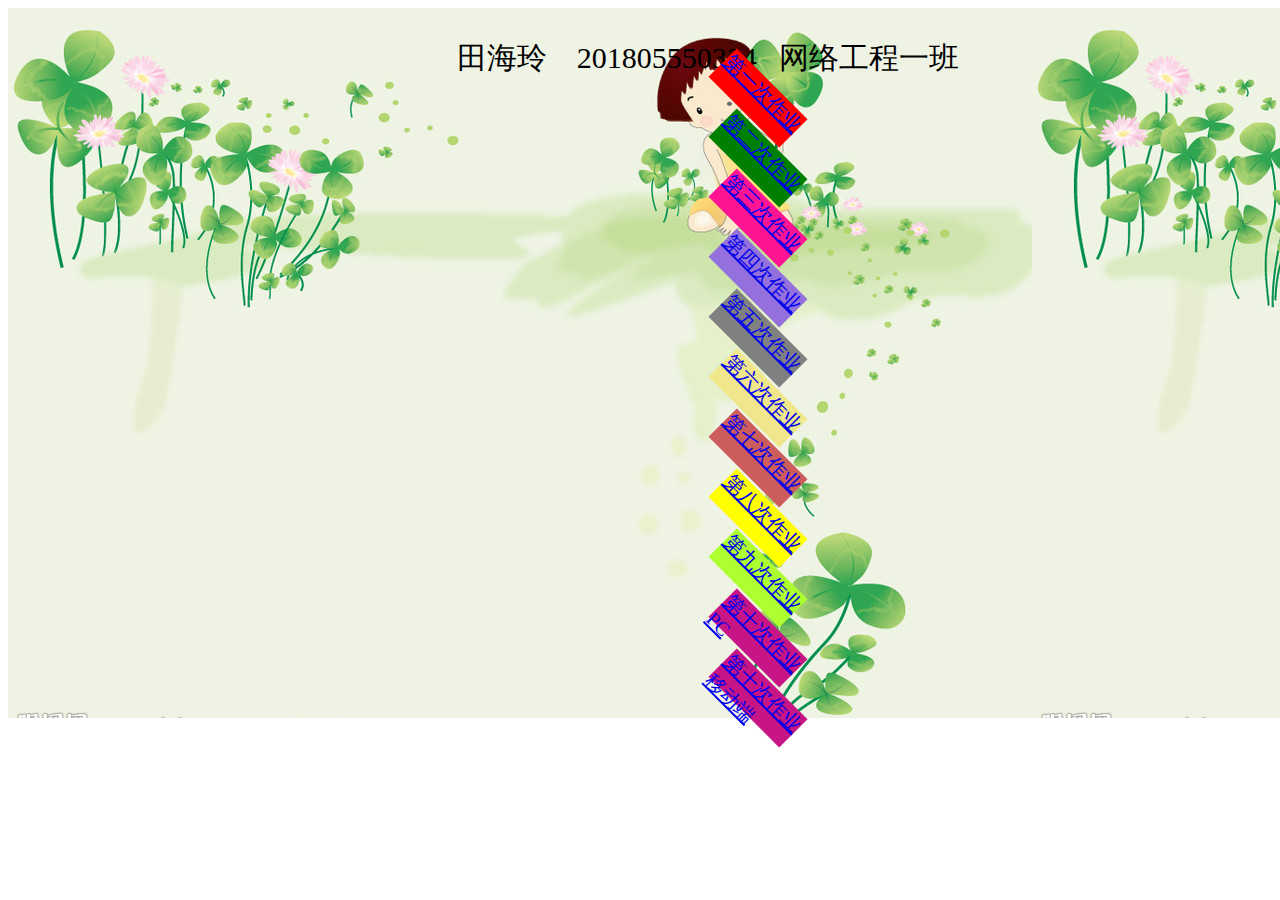
<file: index.html>
<!DOCTYPE html>
<html>
	<head>
		<meta charset="utf-8" />
		<title></title>
			<style>
				.z1{
					width: 1400px;
					height: `1600px;
					background-image: url(img/0105ca5722ae496ac7253812135c12.jpg);
				}
				.y1{
					height: 50px;
					width: 1400px;
					font-size: 30px;
					align-content: center;
				}
				.c1{
					transform: rotate(45deg);
					-ms-transform: rotate(45deg);
					-webkit-transform:  rotate(45deg);
					background-color: red;
					height: 40px;
					width: 100px;
					font-size: 20px;
					margin-left: 700px;
					margin-top: 20px;
				}
				.c2{
					transform: rotate(45deg);
					-ms-transform: rotate(45deg);
					-webkit-transform:  rotate(45deg);
					background-color: green;
					height: 40px;
					width: 100px;
					font-size: 20px;
					margin-left: 700px;
					margin-top: 20px;
				}
				.c3{
					transform: rotate(45deg);
					-ms-transform: rotate(45deg);
					-webkit-transform:  rotate(45deg);
					background-color: deeppink;
					height: 40px;
					width: 100px;
					font-size: 20px;
					margin-left: 700px;
					margin-top: 20px;
				}
				.c4{
					transform: rotate(45deg);
					-ms-transform: rotate(45deg);
					-webkit-transform:  rotate(45deg);
					background-color: mediumpurple;
					height: 40px;
					width: 100px;
					font-size: 20px;
					margin-left: 700px;
					margin-top: 20px;
				}
				.c5{
					transform: rotate(45deg);
					-ms-transform: rotate(45deg);
					-webkit-transform:  rotate(45deg);
					background-color: grey;
					height: 40px;
					width: 100px;
					font-size: 20px;
					margin-left: 700px;
					margin-top: 20px;
				}
				.c6{
					transform: rotate(45deg);
					-ms-transform: rotate(45deg);
					-webkit-transform:  rotate(45deg);
					background-color:khaki;
					height: 40px;
					width: 100px;
					font-size: 20px;
					margin-left: 700px;
					margin-top:20px;
				}
				.c7{
					transform: rotate(45deg);
					-ms-transform: rotate(45deg);
					-webkit-transform:  rotate(45deg);
					background-color: indianred;
					height: 40px;
					width: 100px;
					font-size: 20px;
					margin-left: 700px;
					margin-top: 20px;
				}
				.c8{
					transform: rotate(45deg);
					-ms-transform: rotate(45deg);
					-webkit-transform:  rotate(45deg);
					background-color: yellow;
					height: 40px;
					width: 100px;
					font-size: 20px;
					margin-left: 700px;
					margin-top: 20px;
				}
				.c9{
					transform: rotate(45deg);
					-ms-transform: rotate(45deg);
					-webkit-transform:  rotate(45deg);
					background-color:greenyellow;
					height: 40px;
					width: 100px;
					font-size: 20px;
					margin-left: 700px;
					margin-top: 20px;
				}
				.c10{
					transform: rotate(45deg);
					-ms-transform: rotate(45deg);
					-webkit-transform:  rotate(45deg);
					background-color:mediumvioletred;
					height: 40px;
					width: 100px;
					font-size: 20px;
					margin-left: 700px;
					margin-top: 20px;
				}
			</style>
		
	</head>
	<body>
		<div class="z1">
		<div class="y1"><p align="center">田海玲&nbsp;&nbsp;&nbsp;
			201805550334&nbsp;&nbsp;&nbsp;网络工程一班</p></div>
		<div class="c1"><a href="第一次作业(十种不同类型的元素)/index.html">第一次作业</a></div>
		<div class="c2"><a href="第二次作业（高考志愿填报表）/index.html">第二次作业</a></div>
		<div class="c3"><a href="第三次作业（我的家乡——陕西）/new_file.html">第三次作业</a></div>
		<div class="c4"><a href="第四次作业（军训）/第四次作业.html/index.html">第四次作业</a></div>
		<div class="c5"><a href="第五次作业（湘大网页）/index.html">第五次作业</a></div>
		<div class="c6"><a href="第六次作业（按屏幕伸缩）/index6.html">第六次作业</a></div>
		<div class="c7"><a href="第七次作业（增删元素）/index7.html">第七次作业</a></div>
		<div class="c8"><a href="第八次作业（增删行）/index.html">第八次作业</a></div>
		<div class="c9"><a href="第九次作业(策划书)/index9.html">第九次作业</a></div>
		<div class="c10"><a href="第十次作业（执行策划）/index10.html">第十次作业PC</a></div>
		<div class="c10"><a href="第十次作业（执行策划）/jqm10-2.html">第十次作业移动端</a></div>
		</div>
	</body>
</html>
</file>
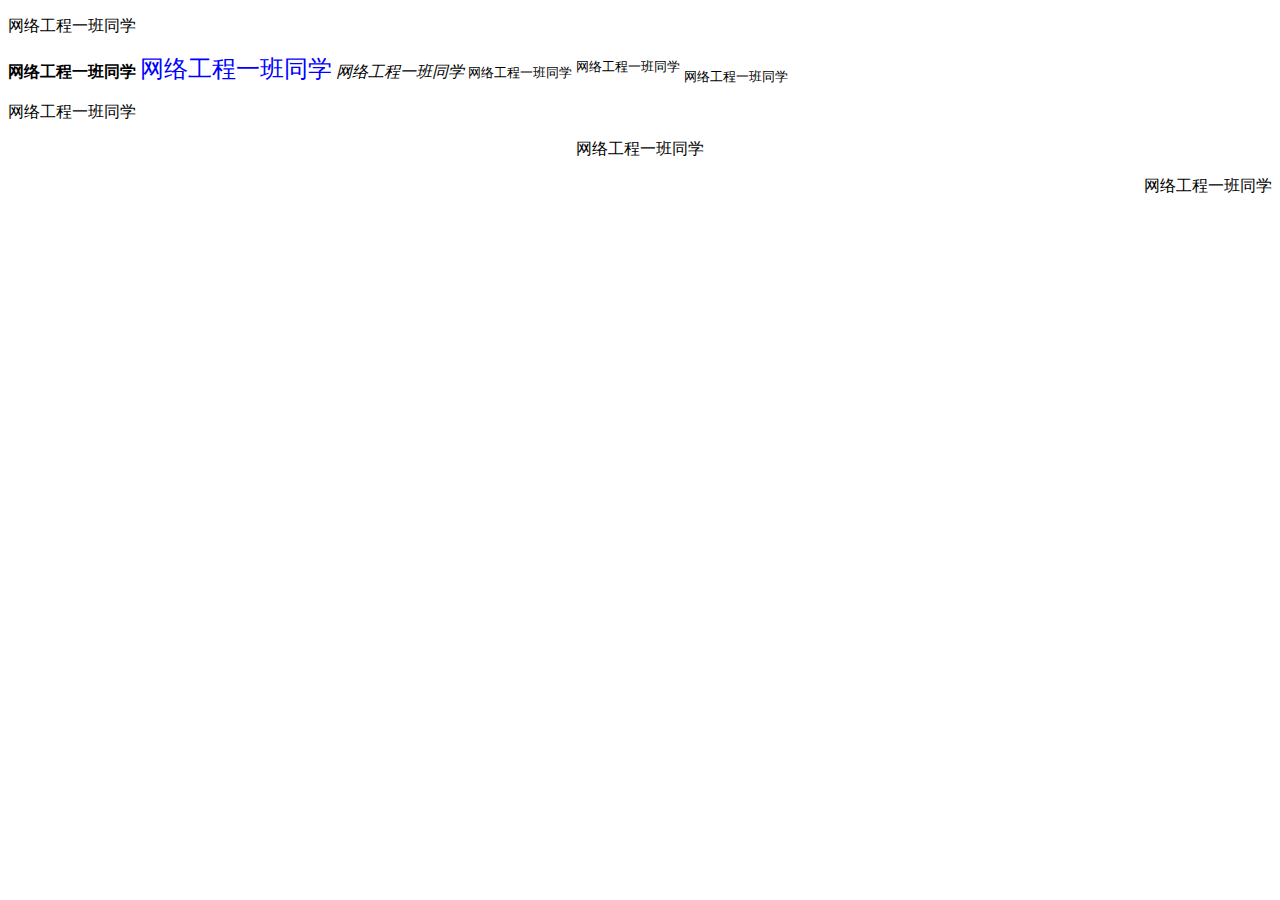
<file: 第一次作业(十种不同类型的元素)/index.html>
<!DOCTYPE html>
<html>
	<head>
		<meta charset="utf-8" />
		<title></title>
	</head>
	<body><P>网络工程一班同学</P>
		<b>网络工程一班同学</b>
		<font color="blue"  size="5">网络工程一班同学</font>
		<i>网络工程一班同学</i>
		<small>网络工程一班同学</small>
		<sup>网络工程一班同学</sup>
		<sub>网络工程一班同学</sub>
		<p align="left">网络工程一班同学</p>
		<p align="middle">网络工程一班同学</p>
		<p align="right">网络工程一班同学</p>
		
	</body>
</html>
</file>
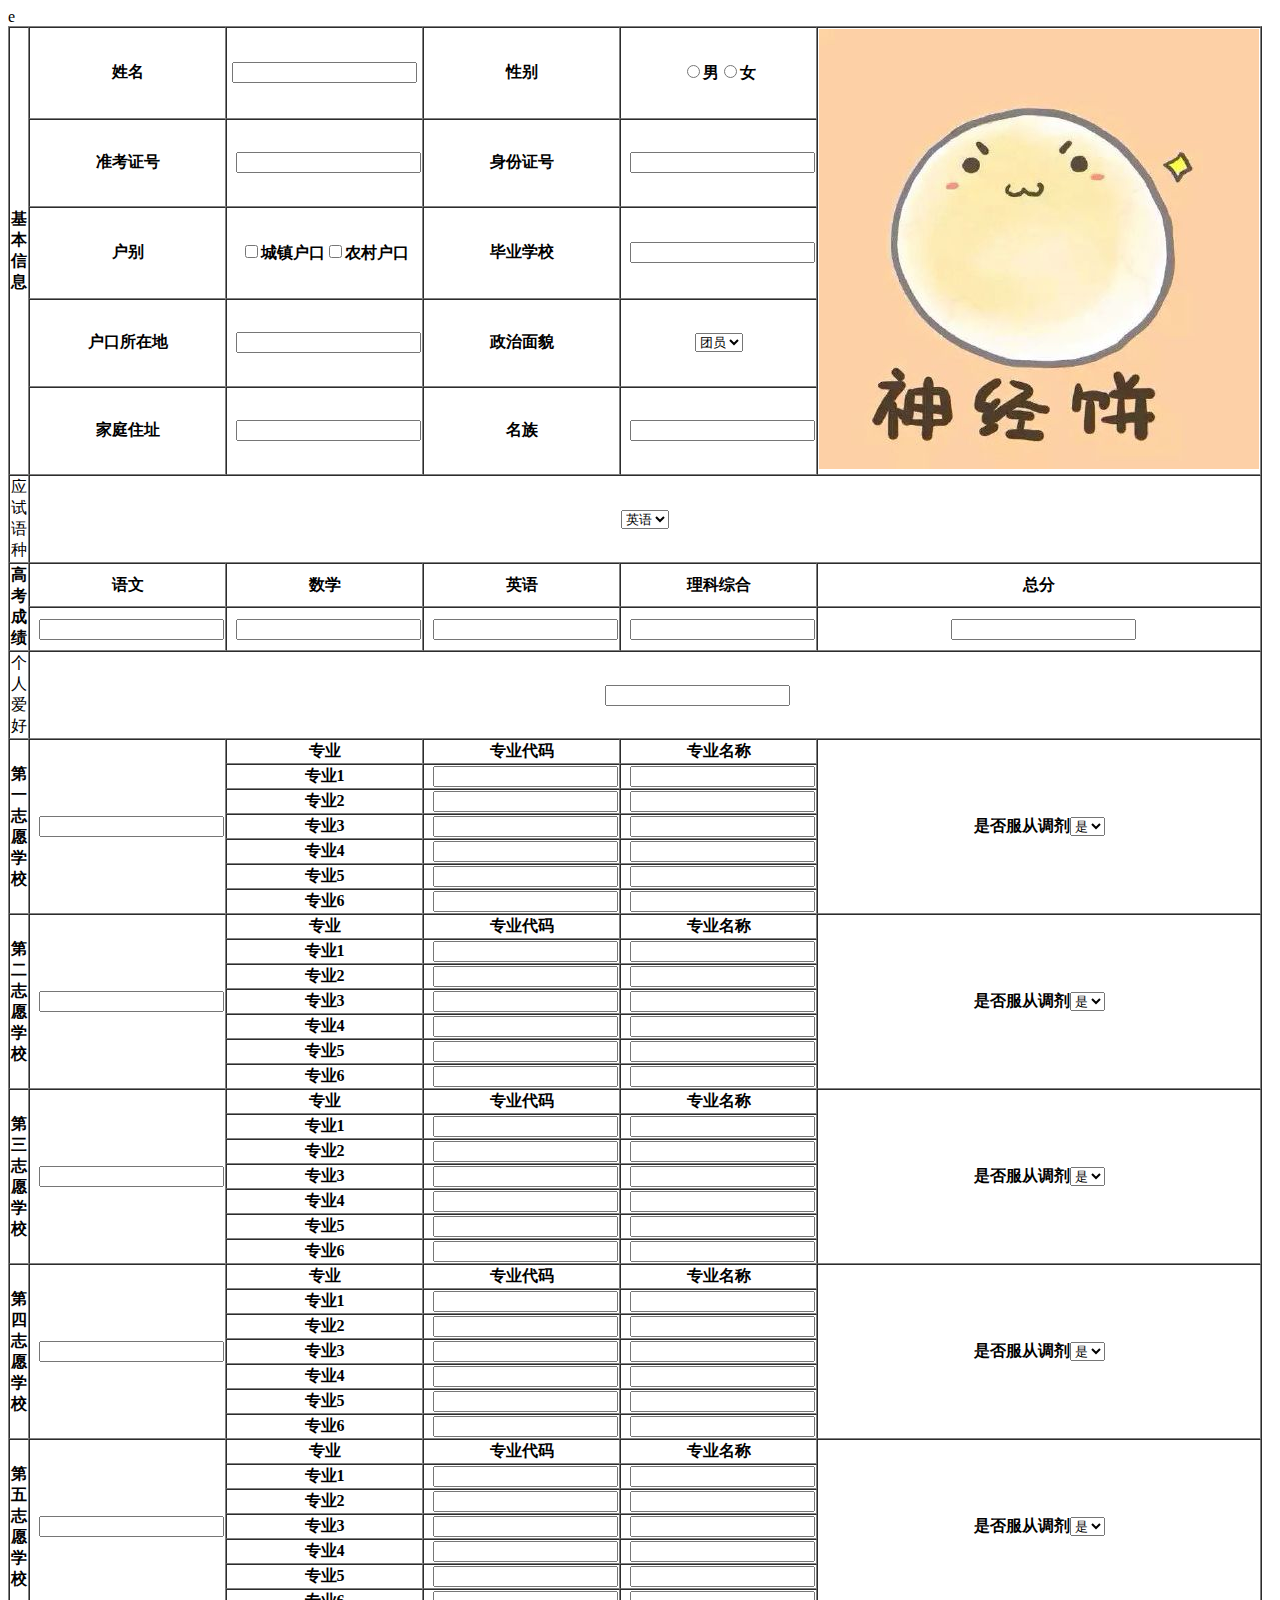
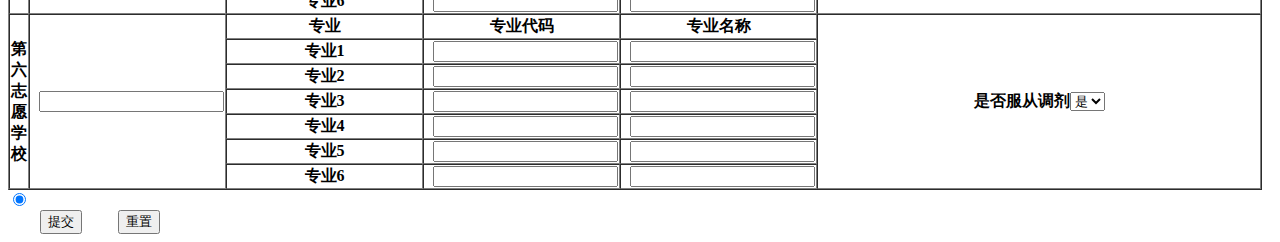
<file: 第二次作业（高考志愿填报表）/index.html>
<!DOCTYPE html>
<html>
	<head>
		<meta charset="utf-8" />
		<title>高考志愿录取表</title>
	</head>
	<body >
	<table border="1" cellspacing="0" width="800px" height="500px">
        <tr>
		<th rowspan="5">基本信息</th>
		<th>姓名</th>
		<td align="center"><input></td>
		<th>性别</th>
		<th><input type="radio">男<input type="radio">女</th>
		<th rowspan="5" width="100px"><img src="img/006APoFYjw1fapfbh7zqrj30hs0hsmxn.jpg"</th>
		</tr>
		<tr>
		<th>准考证号</th>
		<td align="center">&nbsp;&nbsp;<input></td>
		<th>身份证号</th>
		<td align="center">&nbsp;&nbsp;<input></td>
		</tr>
		<tr>
		<th>户别</th>
		<th><input type="checkbox">城镇户口<input type="checkbox">农村户口</th>
		<th>毕业学校</th>
		<td align="center">&nbsp;&nbsp;<input></td>
		</tr>
		<tr>
		<th>户口所在地</th>
		<td align="center">&nbsp;&nbsp;<input></td>
		<th>政治面貌</th>
		<th><select><option>团员</option><option>党员</option><option>其他</option><select></th>
		</tr>
		<tr>
		<th>家庭住址</th>
		<td align="center">&nbsp;&nbsp;<input></td>
		<th>名族</th>
		<td align="center">&nbsp;&nbsp;<input></td>
		</tr>
		<tr>
		<td>应试语种</td>
		<th colspan="5"><select><option>英语</option><option>俄语</option><option>法语</option><option>其它</option></select></th>
		</tr>
		<tr>
		<th rowspan="2">高考成绩</th>
		<th>语文</th>
		<th>数学</th>
		<th>英语</th>
		<th>理科综合</th>
		<th>总分</th>
		</tr>
		<tr>
		<th>&nbsp;&nbsp;<input></th>
		<th>&nbsp;&nbsp;<input></th>
		<th>&nbsp;&nbsp;<input></th>
		<th>&nbsp;&nbsp;<input></th>
		<th>&nbsp;&nbsp;<input></th>
		</tr>
		
		<tr> 
		<td>个人爱好</td>
		<th colspan="5">&nbsp;&nbsp;&nbsp;&nbsp;&nbsp;&nbsp;&nbsp;&nbsp;&nbsp;&nbsp;&nbsp;&nbsp;&nbsp;&nbsp;&nbsp;&nbsp;&nbsp;&nbsp;&nbsp;&nbsp;&nbsp;&nbsp;&nbsp;&nbsp;&nbsp;&nbsp;<input></th>
		</tr>
		<tr>
		<th rowspan="7">第一志愿学校</th>	
		<th rowspan="7">&nbsp;&nbsp;<input></th>  
		<th>专业</th>
		<th>专业代码</th>
		<th>专业名称</th>
		<th rowspan="7">是否服从调剂<select><option>是</option><option>否</option><lect></th>
		</tr>
		<th>专业1</th>
		<th>&nbsp;&nbsp;<input></th>
		<th>&nbsp;&nbsp;<input></th>
		</tr>
		<tr>
		<th>专业2</th>	
		<th>&nbsp;&nbsp;<input></th>
		<th>&nbsp;&nbsp;<input></th>
		</tr>
		<th>专业3</th>	
		<th>&nbsp;&nbsp;<input></th>
		<th>&nbsp;&nbsp;<input></th>
		</tr>
		<tr>
		<th>专业4</th>	
		<th>&nbsp;&nbsp;<input></th>
		<th>&nbsp;&nbsp;<input></th> 
		</tr>
		<tr>
		<th>专业5</th>	
		<th>&nbsp;&nbsp;<input></th>
		<th>&nbsp;&nbsp;<input></th>
		</tr>
		<tr>
		<th>专业6</th>	
		<th>&nbsp;&nbsp;<input></th>
		<th>&nbsp;&nbsp;<input></th>
		</tr>
		<tr>
		<th rowspan="7"><b>第二志愿学校</b></th>	
		<th rowspan="7">&nbsp;&nbsp;<input></th>  
		<th>专业</th>
		<th>专业代码</th>
		<th>专业名称</th>
		<th rowspan="7"><b>是否服从调剂<select><option>是</option><option>否</option><lect></b></th>
		</tr>
		<th>专业1</th>
		<th>&nbsp;&nbsp;<input></th>e
		<th>&nbsp;&nbsp;<input></th>
		</tr>
		<tr>
		<th>专业2</th>	
		<th>&nbsp;&nbsp;<input></th>
		<th>&nbsp;&nbsp;<input></th>
		</tr>
		<th>专业3</th>	
		<th>&nbsp;&nbsp;<input></th>
		<th>&nbsp;&nbsp;<input></th>
		</tr>
		<tr>
		<th>专业4</th>	
		<th>&nbsp;&nbsp;<input></th>
		<th>&nbsp;&nbsp;<input></th> 
		</tr>
		<tr>
		<th>专业5</th>	
		<th>&nbsp;&nbsp;<input></th>
		<th>&nbsp;&nbsp;<input></th>
		</tr>
		<tr>
		<th>专业6</th>	
		<th>&nbsp;&nbsp;<input></th>
		<th>&nbsp;&nbsp;<input></th>
		</tr>
		<tr>
		<th rowspan="7"><b>第三志愿学校</b></th>	
		<th rowspan="7">&nbsp;&nbsp;<input></th>  
		<th>专业</th>
		<th>专业代码</th>
		<th>专业名称</th>
		<th rowspan="7"><b>是否服从调剂<select><option>是</option><option>否</option><lect></b></th>
		</tr>
		<th>专业1</th>
		<th>&nbsp;&nbsp;<input></th>
		<th>&nbsp;&nbsp;<input></th>
		</tr>
		<tr>
		<th>专业2</th>	
		<th>&nbsp;&nbsp;<input></th>
		<th>&nbsp;&nbsp;<input></th>
		</tr>
		<th>专业3</th>	
		<th>&nbsp;&nbsp;<input></th>
		<th>&nbsp;&nbsp;<input></th>
		</tr>
		<tr>
		<th>专业4</th>	
		<th>&nbsp;&nbsp;<input></th>
		<th>&nbsp;&nbsp;<input></th> 
		</tr>
		<tr>
		<th>专业5</th>	
		<th>&nbsp;&nbsp;<input></th>
		<th>&nbsp;&nbsp;<input></th>
		</tr>
		<tr>
		<th>专业6</th>	
		<th>&nbsp;&nbsp;<input></th>
		<th>&nbsp;&nbsp;<input></th>
		</tr>
		<tr>
		<th rowspan="7"><b>第四志愿学校</b></th>	
		<th rowspan="7">&nbsp;&nbsp;<input></th>  
		<th>专业</th>
		<th>专业代码</th>
		<th>专业名称</th>
		<th rowspan="7"><b>是否服从调剂<select><option>是</option><option>否</option><lect></b></th>
		</tr>
		<th>专业1</th>
		<th>&nbsp;&nbsp;<input></th>
		<th>&nbsp;&nbsp;<input></th>
		</tr>
		<tr>
		<th>专业2</th>	
		<th>&nbsp;&nbsp;<input></th>
		<th>&nbsp;&nbsp;<input></th>
		</tr>
		<th>专业3</th>	
		<th>&nbsp;&nbsp;<input></th>
		<th>&nbsp;&nbsp;<input></th>
		</tr>
		<tr>
		<th>专业4</th>	
		<th>&nbsp;&nbsp;<input></th>
		<th>&nbsp;&nbsp;<input></th> 
		</tr>
		<tr>
		<th>专业5</th>	
		<th>&nbsp;&nbsp;<input></th>
		<th>&nbsp;&nbsp;<input></th>
		</tr>
		<tr>
		<th>专业6</th>	
		<th>&nbsp;&nbsp;<input></th>
		<th>&nbsp;&nbsp;<input></th>
		</tr>
		<tr>
		<th rowspan="7"><b>第五志愿学校</b></th>	
		<th rowspan="7">&nbsp;&nbsp;<input></th>  
		<th>专业</th>
		<th>专业代码</th>
		<th>专业名称</th>
		<th rowspan="7"><b>是否服从调剂<select><option>是</option><option>否</option><lect></b></th>
		</tr>
		<th>专业1</th>
		<th>&nbsp;&nbsp;<input></th>
		<th>&nbsp;&nbsp;<input></th>
		</tr>
		<tr>
		<th>专业2</th>	
		<th>&nbsp;&nbsp;<input></th>
		<th>&nbsp;&nbsp;<input></th>
		</tr>
		<th>专业3</th>	
		<th>&nbsp;&nbsp;<input></th>
		<th>&nbsp;&nbsp;<input></th>
		</tr>
		<tr>
		<th>专业4</th>	
		<th>&nbsp;&nbsp;<input></th>
		<th>&nbsp;&nbsp;<input></th> 
		</tr>
		<tr>
		<th>专业5</th>	
		<th>&nbsp;&nbsp;<input></th>
		<th>&nbsp;&nbsp;<input></th>
		</tr>
		<tr>
		<th>专业6</th>	
		<th>&nbsp;&nbsp;<input></th>
		<th>&nbsp;&nbsp;<input></th>
		</tr>
		<tr>
		<th rowspan="7"><b>第六志愿学校</b></th>	
		<th rowspan="7">&nbsp;&nbsp;<input></th>  
		<th>专业</th>
		<th>专业代码</th>
		<th>专业名称</th>
		<th rowspan="7"><b>是否服从调剂<select><option>是</option><option>否</option><lect></b></th>
		</tr>
		<th>专业1</th>
		<th>&nbsp;&nbsp;<input></th>
		<th>&nbsp;&nbsp;<input></th>
		</tr>
		<tr>
		<th>专业2</th>	
		<th>&nbsp;&nbsp;<input></th>
		<th>&nbsp;&nbsp;<input></th>
		</tr>
		<th>专业3</th>	
		<th>&nbsp;&nbsp;<input></th>
		<th>&nbsp;&nbsp;<input></th>
		</tr>
		<tr>
		<th>专业4</th>	
		<th>&nbsp;&nbsp;<input></th>
		<th>&nbsp;&nbsp;<input></th> 
		</tr>
		<tr>
		<th>专业5</th>	
		<th>&nbsp;&nbsp;<input></th>
		<th>&nbsp;&nbsp;<input></th>
		</tr>
		<tr>
		<th>专业6</th>	
		<th>&nbsp;&nbsp;<input></th>
		<th>&nbsp;&nbsp;<input></th>
		</tr>
		
		
		</body>
	</table>
<ml>
	
	<input type="radio" name="Sex" value="Male" checked="checked">
	<br />	
	&nbsp;&nbsp;&nbsp;&nbsp;&nbsp;&nbsp;&nbsp;&nbsp;<input type="submit" value="提交">
	&nbsp;&nbsp;&nbsp;&nbsp;&nbsp;&nbsp;&nbsp;&nbsp;<input type="reset" value="重置"/>
</file>
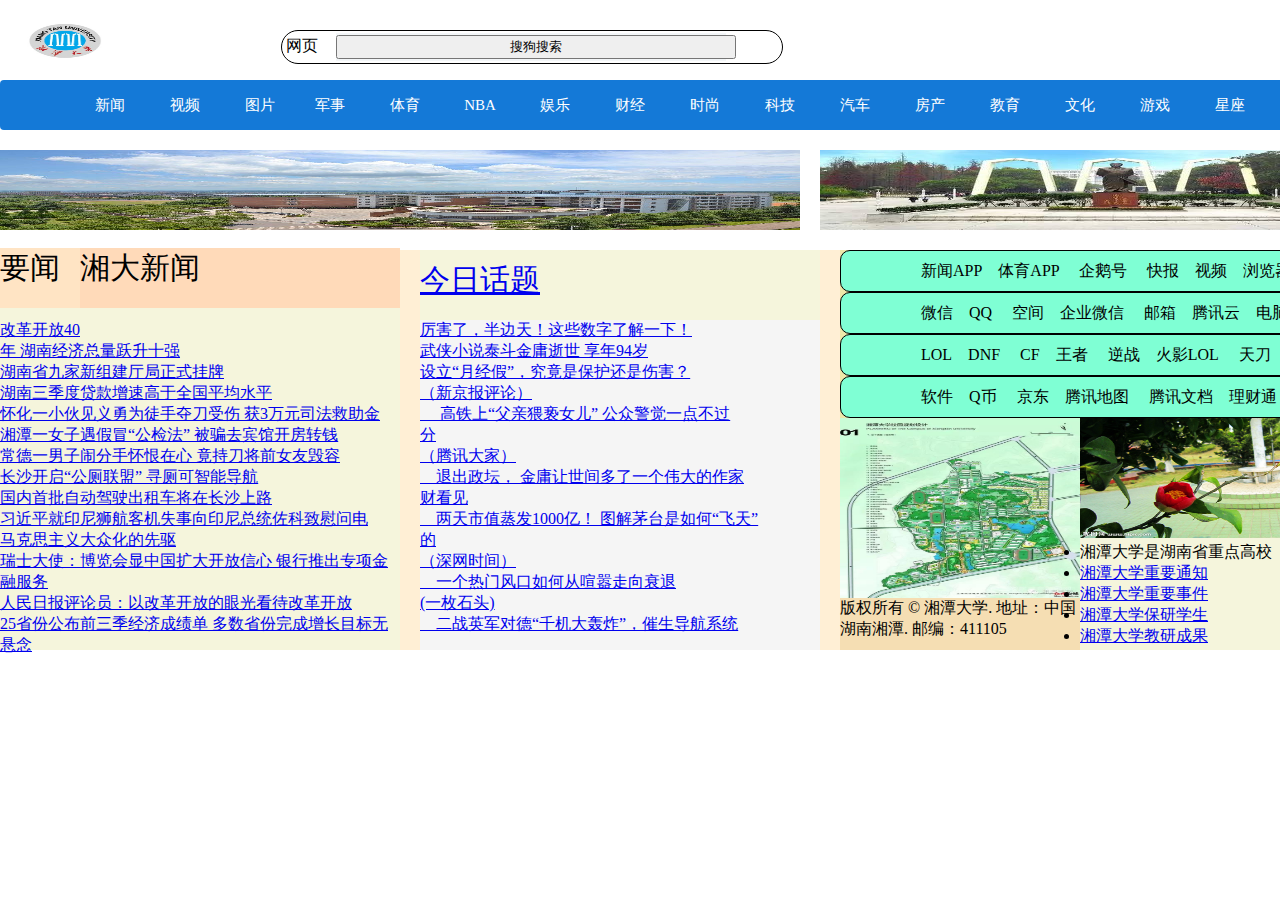
<file: 第五次作业（湘大网页）/index.html>
<!DOCTYPE html>
<html>
	<head>
		<meta charset="utf-8" />
		<title></title>
		<style>
			*{
				margin: 0 auto;
				width: 1400px;
			}
			.th1{
				width: 1400px;
				height: 80px;
				/*background-color: red;*/
			}
			.th1a{
				margin-top: 22.5px;
				width: 131px;
				height: 35px;
				float: left;
				/*background-color: green;*/
			}
			.th1aa{
				width: 131px;
				height: 35px;
			}
			.kb{
				width: 500px;
				height: 32px;
				/*background-color: yellow;*/
				float: left;
				border-radius: 20px;
				margin-top: 30px;
				border: 1px solid black;
				margin-left: 150px;	
			}
			.kj{
				width: 25px;
				height: 25px;
				float: left;
				margin-top: 27.5px;
				margin-left: 20px;
				background-image:url(img/icons.png) ;
				background-position: 0 -100px;
			}
			.kj:hover{
				background-position: 0 -150px;
			}
			
		.yx{
				width: 26px;
				height: 28px;
				float: left;
				margin-top: 33px;
				margin-left: 20px;
				background-image: url(img/icons.png) ;
				background-position: 0 -199px;
			}
			.yx:hover{
				background-position: 0 -249px;
			}
			.g{
			width: 1400px;
			height: 50px;
			background-color: #1479D7;
			overflow: hidden;
			border-radius: 4px;
		}
		.g1{
			height: 40px;
			width: 70px;
			float: left;
			margin-left: 5px;
			overflow: hidden;
		}
		.g1a1{
			height: 40px;
			width: 70px;
			float: left;
			margin-left: 70px;
			overflow: hidden;
		}
		.g1a{
			display: block;
			height: 30px;
			width: 60px;
			float: left;
			font-size: 15px;
			line-height: 30px;
			text-decoration: none;
			margin-top: 10px;
			margin-left: 10px;
			overflow: hidden;
			text-align: center;
			color: white;
			font-family: "microsoft yahei";
		}
		.g1a:hover{
			background-color: lightgray;
			color: #1479D7;
		}
         .s1{
         	width: 800px;
         	height: 80px;
         	margin-top: 20px;
         	background-color: hotpink;
         	float: left;
         }
         .s2{
         	width: 800px;
         	height: 80px;
         	margin-top: 0px;
         	position: relative;
         }
         .s3{
         	width: 580px;
         	height: 80px;
         	float: right;
         	margin-top: 20px;
         	background-color: lightgreen;
         }
         .s4{
         	width: 580px;
         	height: 80px;
         	position: relative;
         }
         .s5{
         	width: 1400px;
         	height: 400px;
         	background-color: papayawhip;
         }
         .s6{
         	width: 400px;
         	height: 400px;
         	float: left;
         	background-color: beige;
         	margin-top: 0px;
         }
         .s7{
         	width: 400px;
         	height: 400px;
         	margin-left: 420px;
         	background-color:whitesmoke;
         	margin-top: 120px;
         }
         .s8{
         	width: 560px;
         	height: 400px;
         	background-color: palegoldenrod;
         	float: right;
         	margin-top:-400px;
         }
         .s9{
         	width: 400px;
         	height: 60px;
         	padding-top: 10px;
         	background-color:beige ;
         	 font-size: 30px;
         	size: 10px;
         }
          .s10{
         	width: 80px;
         	height: 60px;
         	background-color:bisque;
         	/*padding-top: 20px;*/
         	margin-top: -12px;
         	 font-size: 30px;
         	float: left;
         }
         .s11{
         	width: 320px;
         	height: 60px;
         	background-color:peachpuff ;
         	 font-size: 30px;
         	margin-bottom: 20px; 
         	margin-top: -12px;
         	float:right;
         }
        .c1{
        width:480px;
        height: 30px;
        border: 1px solid black;
       border-radius: 10px;
        padding-left: 80px;
        padding-top: 10px;
        background-color: aquamarine;	
        }
        .c2{
        	width: 560px;
        	height:232px;
        	background-color:beige ;
        	float: left;
        }
        .c3{
        	width: 240px;
        	height: 232px;
        	background-color: wheat;
        	float: left;
        }
        .c4{
        	width: 320px;
        	height: 232px;
        	float: right;
        	background-color:burlywood :
        }
        .c5{
        	width: 240px;
        	height: 180px;
        }
        .i1{
        	width: 240px;
        	height: 180px;
        }
        .c6{
        	width: 240px;
        	height: 52px;
        }
        .c7{
        	width:320px;
        	height: 120px;
        }
        .sousuo{
        	width: 50px;
        	
        	height: 100%;
        	padding: 6 19px;
            margin-left: 4px;
        	font-size: 16px;
        	float: left;
        	line-height: 30px;
        }
        .shuru{
        	float: left;
        	width: 370px;
        	height: 20px;
        }
        input{
        	font-size: 14px;
        	line-height: 22px;
        	border: 0;
        	width: 370px;
        	height: 20px;
        	padding: 4px 10px;
        	background-color: #f3f6f8;
        	margin-top: 2px;
        }
        .yx1{
        	float: left;
        	width: 35px;
        	height: 100%;
         margin-top: -16px;
         margin-right: 400px;
        }
        buttonF
        {
        	width: 80px;
        	height: 35px;
        	border-radius:30px ;
        	background-color: #1479D7;
        	
        }
		</style>
	</head>
	<body>
		<div class="th1">
			<div class="th1a">
				<img class="th1aa" src="img/d16448aa153333a1.jpg" />
			</div>
			<div class="kb">
				<div class="sousuo">
					网页
				</div>
				<div class="shuru"><input type="text" /></div>
			<div class="yx1">
				<button style="align-content: center; width: 400px ;">搜狗搜索</button>
			</div>
			</div>
		</div>
		<div class="g">
			<div class="g1a1">
				<a class="g1a" href="#">新闻</a>
			</div>
			<div class="g1">
				<a class="g1a" href="#">视频</a>
			</div>
			<div class="g1">
				<a class="g1a" href="#">图片</a>
			</div>
			<div class="daohang1">
				<a class="g1a" href="#">军事</a>
			</div>
			<div class="g1">
				<a class="g1a" href="#">体育</a>
			</div>
			<div class="g1">
				<a class="g1a" href="#">NBA</a>
			</div>
			<div class="g1">
				<a class="g1a" href="#">娱乐</a>
			</div>
			<div class="g1">
				<a class="g1a" href="#">财经</a>
			</div>
			<div class="g1">
				<a class="g1a" href="#">时尚</a>
			</div>
			<div class="g1">
				<a class="g1a" href="#">科技</a>
			</div>
			<div class="g1">
				<a class="g1a" href="#">汽车</a>
			</div>
			<div class="g1">
				<a class="g1a" href="#">房产</a>
			</div>
			<div class="g1">
				<a class="g1a" href="#">教育</a>
			</div>
			<div class="g1">
				<a class="g1a" href="#">文化</a>
			</div>
			<div class="g1">
				<a class="g1a" href="#">游戏</a>
			</div>
			<div class="g1">
				<a class="g1a" href="#">星座</a>
			</div>
			<div class="g1">
				<a class="g1a" href="#">更多</a>
			</div>
		</div>
		<div>
		<div class="s1"><img  src="img/20131030135242-78346842.jpg" class="s2"></div>
		<div class="s3"><img class="s4" src="img/da6ec4c6f3114c92a2535acb71fabbbc_th.jpg"></div>
        </div>
        <div class="s5">
        	<div class="s6">
        		<div class="s9">
        			<div class="s10"><p style="font: 'copperplate gothic light';
        				 size: 60px;">要闻</p></div>
        			<div class="s11"><p>湘大新闻</p></div>
        		</div>
        		<p><a href="#">改革开放40年 湖南经济总量跃升十强</a></p>
        		<p><a href="#">湖南省九家新组建厅局正式挂牌</a></p>
        		<p><a href="#">湖南三季度贷款增速高于全国平均水平</a></p>
        		<p><a href="#">怀化一小伙见义勇为徒手夺刀受伤 获3万元司法救助金</a></p>
        		<p><a href="#">湘潭一女子遇假冒“公检法” 被骗去宾馆开房转钱</a></p>
        		<p><a href="#">常德一男子闹分手怀恨在心 竟持刀将前女友毁容</a></p>
        		<p><a href="#">长沙开启“公厕联盟” 寻厕可智能导航</a></p>
        		<p><a href="#">国内首批自动驾驶出租车将在长沙上路</a></p>
        		<p><a href="#">习近平就印尼狮航客机失事向印尼总统佐科致慰问电</a></p>
        		<p><a href="#">马克思主义大众化的先驱</a></p>
        		<p><a href="#">瑞士大使：博览会显中国扩大开放信心 银行推出专项金</a></p>
        		<p><a href="#">融服务</a></p>
        		<p><a href="#">人民日报评论员：以改革开放的眼光看待改革开放</a></p>
        		<p><a href="#">25省份公布前三季经济成绩单 多数省份完成增长目标无</a></p>
        		<p><a href="#">悬念</a></p>
        		<p><a href="#"></a></p>
        		<p><a href="#"></a></p>
        		<p><a href="#"></a></p>
        	</div>
        	<div class="s7">
        		<div class="s9"> <p><a href="#">今日话题</a></p></div>
        		<p><a href="#">厉害了，半边天！这些数字了解一下！</a></p>
        		<p><a href="#">武侠小说泰斗金庸逝世 享年94岁</a></p>
        		<p><a href="#">设立“月经假”，究竟是保护还是伤害？</a></p>
        		<p><a href="#">（新京报评论）</a></p>
        		<p><a href="#">&nbsp;&nbsp;&nbsp;&nbsp;
                                        高铁上“父亲猥亵女儿” 公众警觉一点不过</a></p>
        		<p><a href="#">分</a></p>
        		<p><a href="#">（腾讯大家）</a></p>
        		<p><a href="#">&nbsp;&nbsp;&nbsp;&nbsp;退出政坛，
        			金庸让世间多了一个伟大的作家</a></p>
        		<p><a href="#">财看见</a></p>
        		<p><a href="#">&nbsp;&nbsp;&nbsp;&nbsp;两天市值蒸发1000亿！ 图解茅台是如何“飞天”</a></p>
        		<p><a href="#"></a></p>
        		<p><a href="#">的</a></p>
        		<p><a href="#">（深网时间）</a></p>
        		<p><a href="#">&nbsp;&nbsp;&nbsp;&nbsp;一个热门风口如何从喧嚣走向衰退</a></p>
        		<p><a href="#">(一枚石头)</a></p>
        		<p><a href="#">&nbsp;&nbsp;&nbsp;&nbsp;二战英军对德“千机大轰炸”，催生导航系统</a></p>
        	</div>
        	<div class="s8">
        		<div class="c1"><p>新闻APP&nbsp;&nbsp;&nbsp;&nbsp;体育APP
        		&nbsp;&nbsp;&nbsp;&nbsp;企鹅号&nbsp;&nbsp;&nbsp;&nbsp;
        		快报&nbsp;&nbsp;&nbsp;&nbsp;视频&nbsp;&nbsp;&nbsp;&nbsp;浏览器</p></div>
        		<div class="c1"><p>微信&nbsp;&nbsp;&nbsp;&nbsp;QQ&nbsp;&nbsp;
        			&nbsp;&nbsp;空间&nbsp;&nbsp;&nbsp;&nbsp;企业微信&nbsp;&nbsp;&nbsp;&nbsp;
        		邮箱&nbsp;&nbsp;&nbsp;&nbsp;腾讯云&nbsp;&nbsp;&nbsp;&nbsp;电脑管家</p></div>
        		<div class="c1"><p>LOL&nbsp;&nbsp;&nbsp;&nbsp;DNF&nbsp;&nbsp;&nbsp;&nbsp;
        			CF&nbsp;&nbsp;&nbsp;&nbsp;王者&nbsp;&nbsp;&nbsp;&nbsp;
        		逆战&nbsp;&nbsp;&nbsp;&nbsp;火影LOL&nbsp;&nbsp;&nbsp;&nbsp;
        		天刀&nbsp;&nbsp;&nbsp;&nbsp;爱玩</p></div>
        		<div class="c1">软件&nbsp;&nbsp;&nbsp;&nbsp;Q币
        			&nbsp;&nbsp;&nbsp;&nbsp;京东&nbsp;&nbsp;&nbsp;&nbsp;腾讯地图
        		&nbsp;&nbsp;&nbsp;&nbsp;腾讯文档&nbsp;&nbsp;&nbsp;&nbsp;理财通
        		&nbsp;&nbsp;&nbsp;&nbsp;更多</div>
        		<div class="c2">
        			<div class="c3">
        				<div class="c5"><p><img class="i1" src="img/84119761.jpg"></p></div>
        				<div class="c6"><span>版权所有 © 湘潭大学. 地址：中国湖南湘潭. 邮编：411105</span></div>
        			</div>
        			<div class="c4">
        				<span><img class="c7" src="img/6863287_133250275134_2.jpg"></span>
        				<li>湘潭大学是湖南省重点高校</li>
        				<li><a href="#">湘潭大学重要通知</a></li>
        				<li><a href="#">湘潭大学重要事件</a></li>
        				<li><a href="#">湘潭大学保研学生</a></li>
        				<li><a href="#">湘潭大学教研成果</a></li>
        			</div>
        		</div>
        	</div>
        </div>
	</body>
</html>
</file>
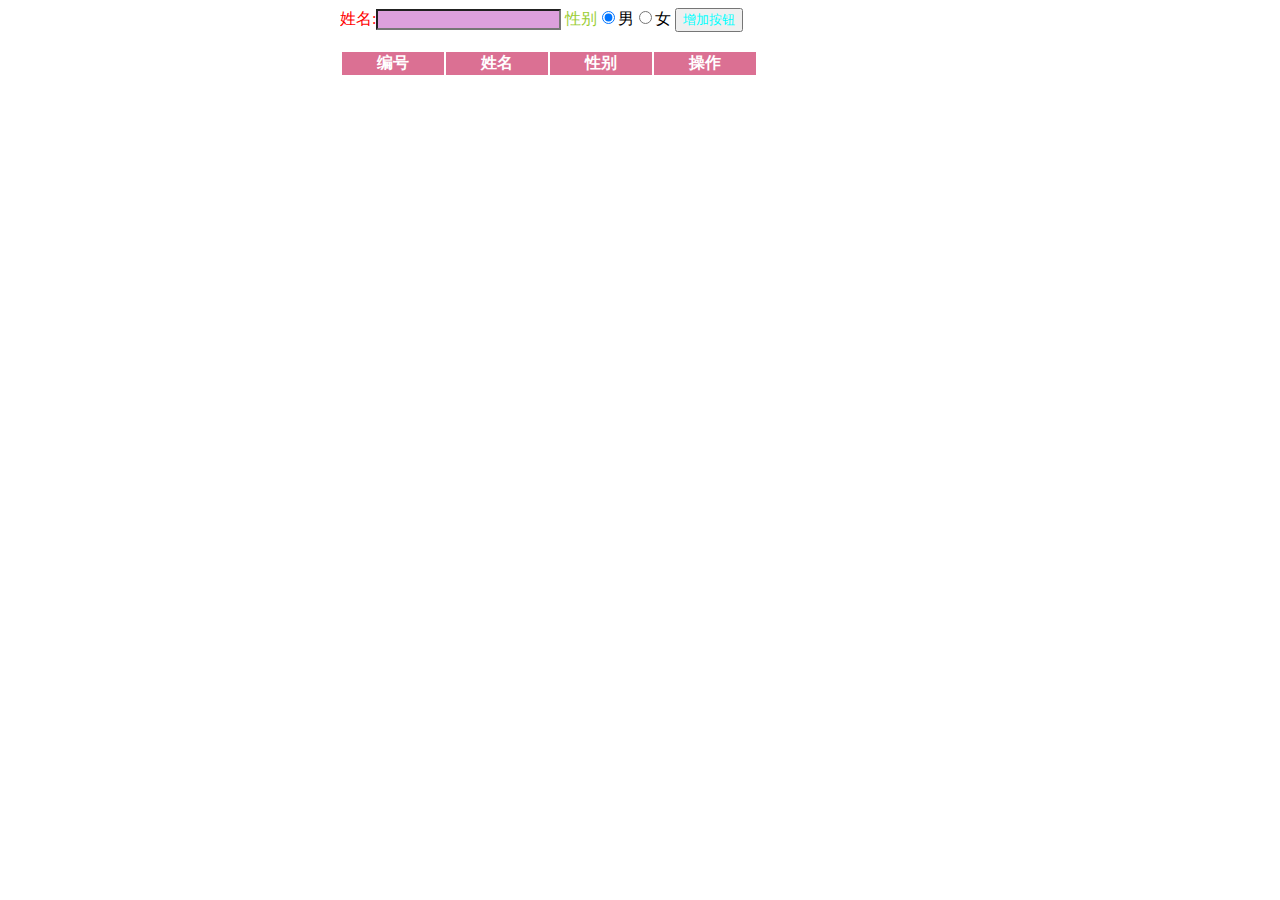
<file: 第八次作业（增删行）/index.html>
<!DOCTYPE html>
<html>

	<head>
		<meta charset="utf-8" />
		<title></title>
		<style>
			#box {
				width: 600px;
				overflow: auto;
				margin: 0 auto;
			}
			
			#mark {
				width: 600px;
				overflow: auto;
				margin: 0 auto;
			}
			tr:first-child{
				color: white;
				background-color:palevioletred !important;
			}
			tr:nth-child(5n){
				background-color: fuchsia;
			}
			tr:nth-child(5n+1){
				background-color: dodgerblue;
			}
			tr:nth-child(5n+2){
				background-color: plum;
			}
			tr:nth-child(5n+3){
				background-color: yellow;
			}
			tr:nth-child(5n+4){
				background-color: green;
			}
		</style>
		<script type="text/javascript">
			var count = 1; //全局变量
			function createTr() {
				document.getElementById("table");
				tr = document.createElement("tr");
				table.appendChild(tr);

				td1 = document.createElement("td");
				tr.appendChild(td1);
				td1.innerHTML = count;

				td2 = document.createElement("td");
				tr.appendChild(td2);
				newSpan = document.createElement("span");
				td2.appendChild(newSpan);
				newSpan.innerHTML = document.getElementById("name").value;
				newSpan.addEventListener("mouseover",function(){this.style.color = "red";});
				newSpan.addEventListener("mouseout",function(){this.style.color = "black";});

				td3 = document.createElement("td");
				tr.appendChild(td3);
				var b1 = document.getElementsByName("性别");
				for(var i = 0; i < b1.length; i++) {
					if(b1[i].checked == true)
						td3.innerHTML = b1[i].value;
				}
				td4 = document.createElement("td");
				tr.appendChild(td4);
				td4.innerHTML = "<a href='javascript:void(0);' onclick='delTr(this)'>删除</a>"

				count++;
			}
	
			function delTr(obj) {
				var table = obj.parentNode.parentNode.parentNode;
				var tr = obj.parentNode.parentNode;
				table.removeChild(tr);
			}
		</script>
	</head>

	<body>
		<div id="box">
			<label style="color: red;" >姓名:</label><input type="text" id="name" / style="background-color: plum">
			<label style="color:yellowgreen">性别</label><input type="radio" name="性别" id="sex" checked="checked"
				 value="男" / style="color: aqua;">男<input type="radio" name="性别" id="sex" value="女" / style="color: aquamarine;">女
			<button onclick="createTr()" id="button" style="color: aqua;">增加按钮</button>
		</div>
		</br>
		<div id="mark">
			<table id="table">
				<tr style="background-color: black; color: white;">
					<th width="100px" id="id">编号</th>
					<th width="100px">姓名</th>
					<th width="100px">性别</th>
					<th width="100px" id="del">操作</th>
		</table>
		</div>
	</body>

<ml>
</file>
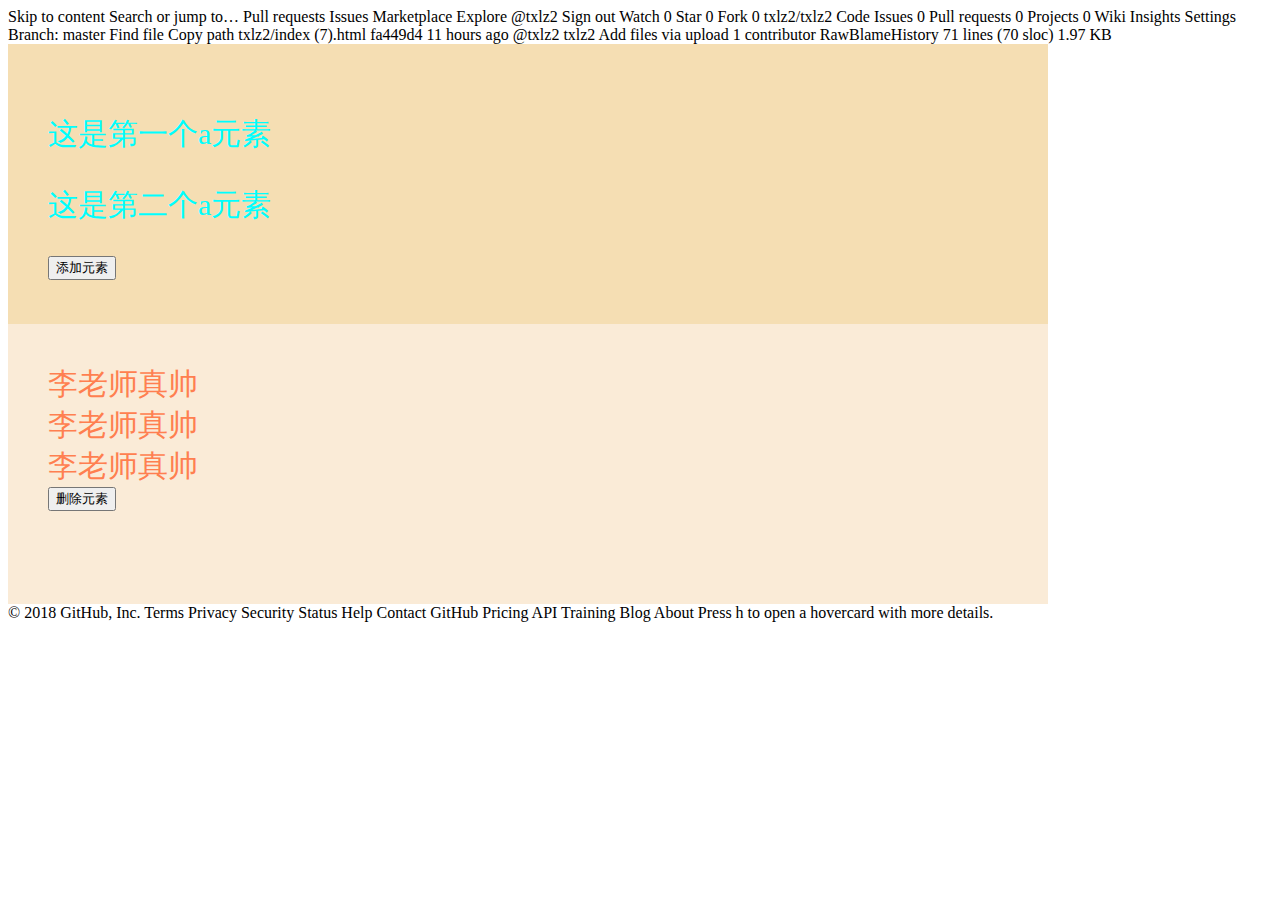
<file: 第七次作业（增删元素）/index7.html>
Skip to content
 
Search or jump to…

Pull requests
Issues
Marketplace
Explore
 @txlz2
Sign out
 Watch 0
 Star 0  Fork 0 txlz2/txlz2
 Code  Issues 0  Pull requests 0  Projects 0  Wiki  Insights  Settings
Branch: master Find file Copy path txlz2/index (7).html
fa449d4  11 hours ago
@txlz2 txlz2 Add files via upload
1 contributor
RawBlameHistory     
71 lines (70 sloc)  1.97 KB
<!DOCTYPE html>
<html>
	<head>
		<meta charset="UTF-8">
		<title></title>
		<style>
			#div1{
				width: 960px;
				height: 200px;
				background-color: wheat;
				padding:40px;	
			}
			#div2{
				width: 960px;
				height: 200px;
				background-color: antiquewhite;
				padding:40px;	
			}
			p{
				color: cyan;
				font-size: 30px;
			}
			a{
				display: block;
				text-decoration: none;
				color: coral;
				font-size: 30px;
			}
		</style>
		<script>
					function createPopup() {
					var	x = document.createElement("a");
					var	y = document.createTextNode("这是第一个a元素");
						x.appendChild(y);
						z=document.getElementById("div1");
						z.appendChild(x);
						x.style.backgroundColor="red";
						x.style.color="yellow";
					}
					function mOver(obj){
	                          obj.innerHTML="帅"
                    }
                    function mOut(obj){
	                obj.innerHTML="李老师帅不帅？"
	                }
                    function mozCancelRequestAnimationFrame(){
						var div=document.getElementById("div2")
						var y=div.childNodes;
						for (i=0;i<y.length;i++){
							if (y[i].tagName=="A")	div.removeChild(y[i])
						}
//						x.removeChild(x.childNode[0]);
					}
				</script>
	</head>
	<body>
		<div id="div1">
			<p>这是第一个a元素</p>
			<div onmouseover="mOver(this)" onmouseout="mOut(this)"><p>这是第二个a元素</p></div>
			<button onclick="createPopup()" onmouseover="style.color='red'"onmouseout="style.color='black'">
                      添加元素</button>
		</div>
		    <div id="div2">
				<a  onclick="this.innerHTML='嘻嘻'">李老师真帅</a>
				<a  onclick="this.innerHTML='哈哈'">李老师真帅</a>
				<a  onclick="this.innerHTML='Yeah!Yeah!'">李老师真帅</a>
		<button onclick="mozCancelRequestAnimationFrame()"  onmouseover="style.color='blue'"onmouseout="style.color='black'">删除元素</button>
		</div>
	</body>
</html>
© 2018 GitHub, Inc.
Terms
Privacy
Security
Status
Help
Contact GitHub
Pricing
API
Training
Blog
About
Press h to open a hovercard with more details.
</file>
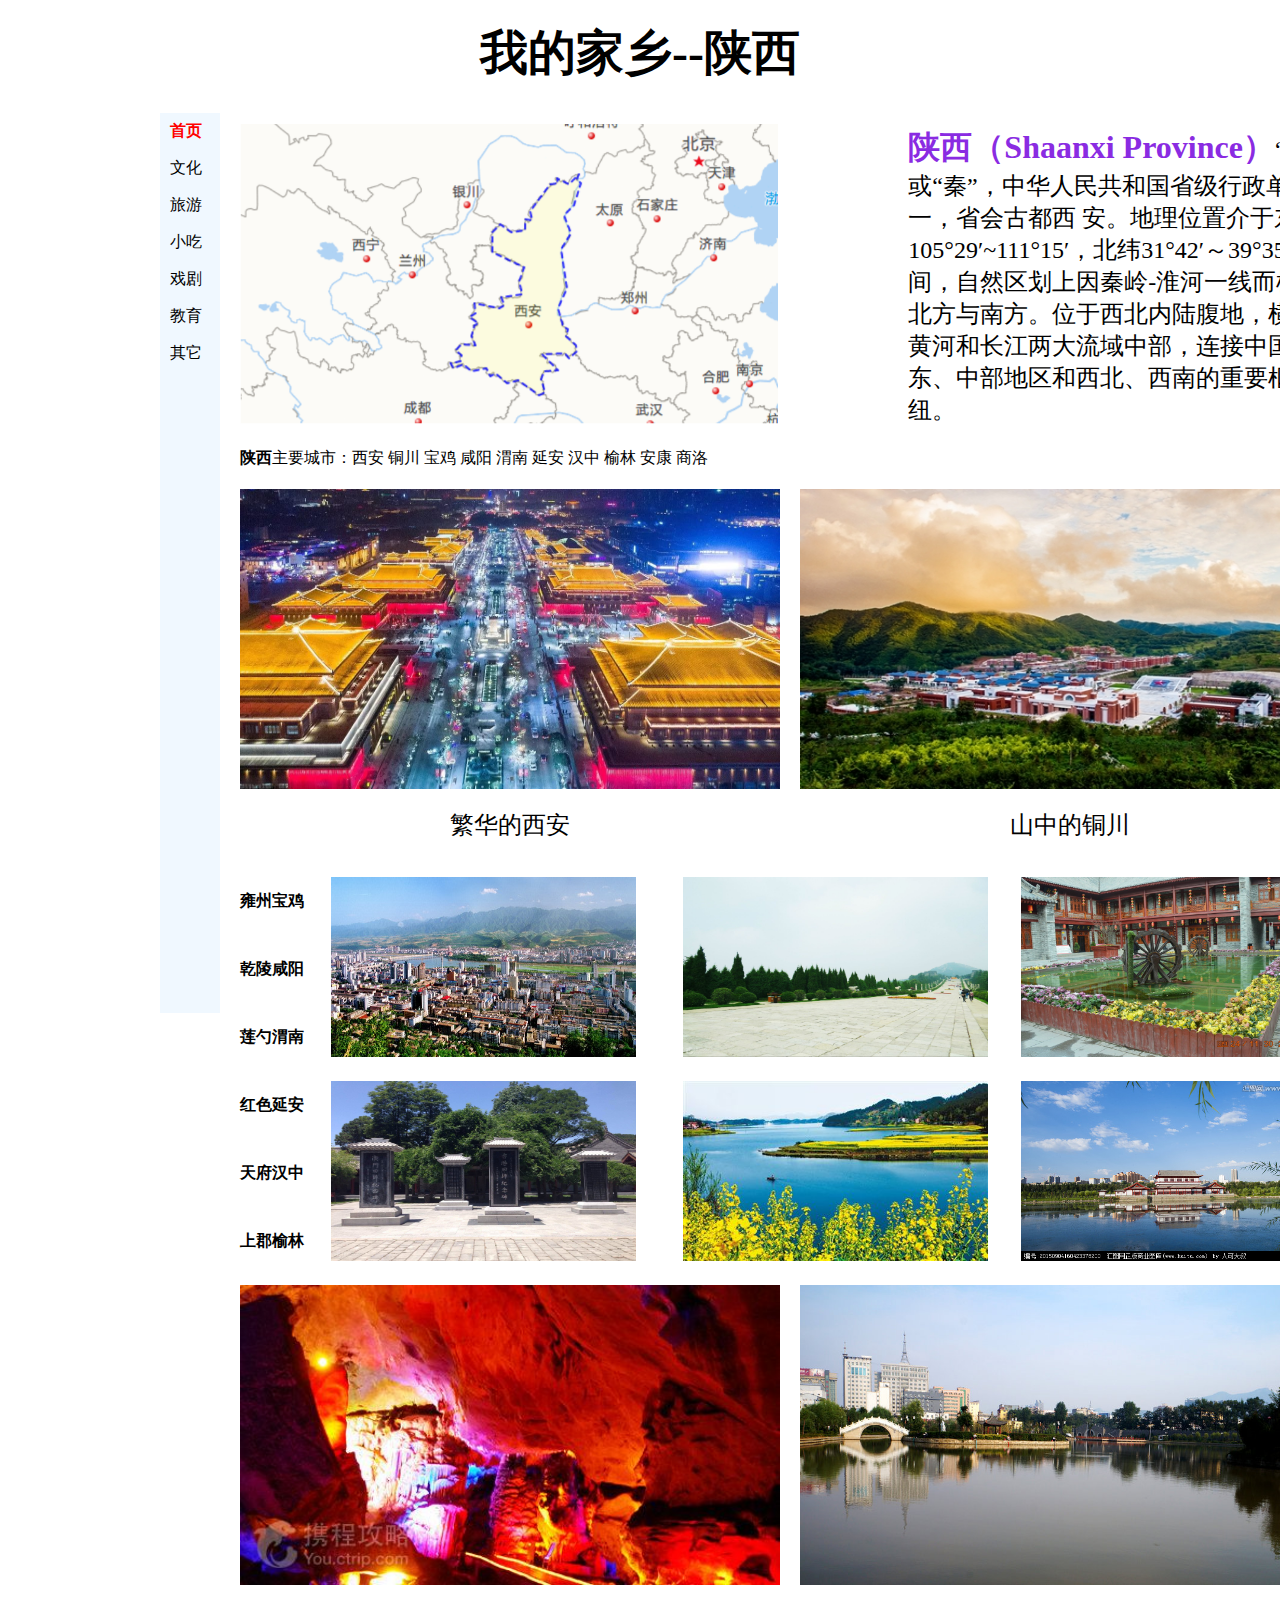
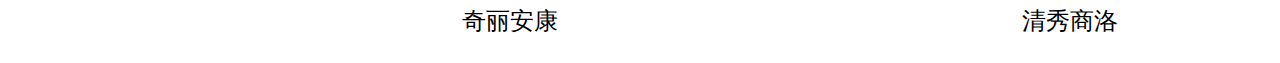
<file: 第三次作业（我的家乡——陕西）/gg.html>
<!DOCTYPE html>
<html>
	<head>
		<meta charset="utf-8" />
		<title>我的家乡</title>
		<style>
			body{
				width:960px;
				margin: 0 auto;
			}
			h1{
				background-color:peachpuff;
				text-align: center;
				height: 0px;
				width: 100%;
				animation:myfirst 6s;
	-webkit-animation:myfirst 6s; 
	}
	@-webkit-keyframes myfirst /* Safari and Chrome */
{
	from {-ms-transform:rotateY(0deg); /* IE 9 */
	-webkit-transform:rotateY(0deg);
	transform:rotateY(0deg);}
	to {-ms-transform:rotateY(360deg); /* IE 9 */
	-webkit-transform:rotateY(360deg);
	transform:rotateY(360deg);}

			}
			ul {
				margin-top: 70px;
                list-style-type: none;
                padding: 0;
                width: 60px;
                background-color:  aliceblue ;
                list-style-type: none;   
    position: fixed;
    height: 100%;
    overflow: auto;

}
li a:hover {
    background-color: #555;
    color: white;
}
        li a{
				display: inline-block;
				color: black;
				padding: 8px 10px;
				text-decoration: none;
			}
			img{
				width: 540px;
				height: 300px;
			}
			
			table{
				height: 600px;
				margin-top: 93px;
				margin-left: 70px;
				width: 900px;
			}
			.im1{
				width: 305px;
				height: 180px;
			}
		</style>
	</head>
	<body>
		<h1><font size="7">我的家乡--陕西</font></h1>
	<ul>
 			<li><a href="#"><font color="#FF0000"><b>首页</b></font></a></li>
		<li><a href="new_file.html">文化</a></li>
		<li><a href="http://www.029cts.com/xiansanriyou/">旅游</a></li>
		<li><a href="#">小吃</a></li>
		<li><a href="#">戏剧</a></li>
		<li><a href="#">教育</a></li> 
		<li><a href="#">其它</a></li> 
	  </ul>	
	<table cellpadding="10" cellspacing="0" border="0 ">
		<tr>
			<td colspan="6"><img src="img/QQ截图20181007104345.png"></td>
			<td colspan="4"><b><font color="blueviolet" size="6">陕西（Shaanxi Province）</font></b><font size="5">“陕”或“秦”，中华人民共和国省级行政单位之一，省会古都西
				安。地理位置介于东经105°29′~111°15′，北纬31°42′～39°35′之间，自然区划上因秦岭-淮河一线而横跨北方与南方。位于西北内陆腹地，横跨黄河和长江两大流域中部，连接中国东、中部地区和西北、西南的重要枢纽。</font></td>
		</tr>
        <tr>
        	<td colspan="10"><b>陕西</b>主要城市：西安 铜川 宝鸡 咸阳 渭南  延安 汉中 榆林  安康  商洛</td>
        </tr>
        <tr>
            <td colspan="5"><img src="img/QTjm-fyrpeie1946165.jpg"><p align="center"><font size="5">繁华的西安</font></p></td>
        	<td colspan="5"><img src="img/6.jpg"><p align="center"><font size="5">山中的铜川</font></p></td>
        	</tr>
        <tr>
            <td ><b>雍州宝鸡</b></td>
            <td colspan="3" rowspan="3"><img class="im1" src="img/宝鸡.jpg"></td>
            <td colspan="3" rowspan="3"><img class="im1" src="img/咸阳.jpg"></td>
            <td colspan="3" rowspan="3"><img class="im1" src="img/渭南.jpg"></td>
        	</tr>
        <tr>
		    <td><b>乾陵咸阳</b></td>
		     
        </tr>
        <tr>
			<td><b>莲勺渭南</b></td>
			  
        </tr>
        <tr>
            <td ><b>红色延安</b></td>
            <td colspan="3" rowspan="3"><img class="im1" src="img/延安7.jpg" ></td>
            <td colspan="3" rowspan="3"><img class="im1" src="img/汉中.jpg" ></td>
            <td colspan="3" rowspan="3"><img class="im1" src="img/榆林_1.jpg" ></td>
        	</tr>
        <tr>
		    <td><b>天府汉中</b></td>
		     
        </tr>
        <tr>
			<td><b>上郡榆林</b></td>  
        </tr>
        
            <td colspan="5"><img src="img/安康_7.jpg" ><p align="center"><font size="5">奇丽安康</font></p></td>
        	<td colspan="5"><img src="img/商洛.jpg"><p align="center"><font size="5">清秀商洛</font></p></td>
        	</tr>
       	</table>
	</body>
</html>
</file>
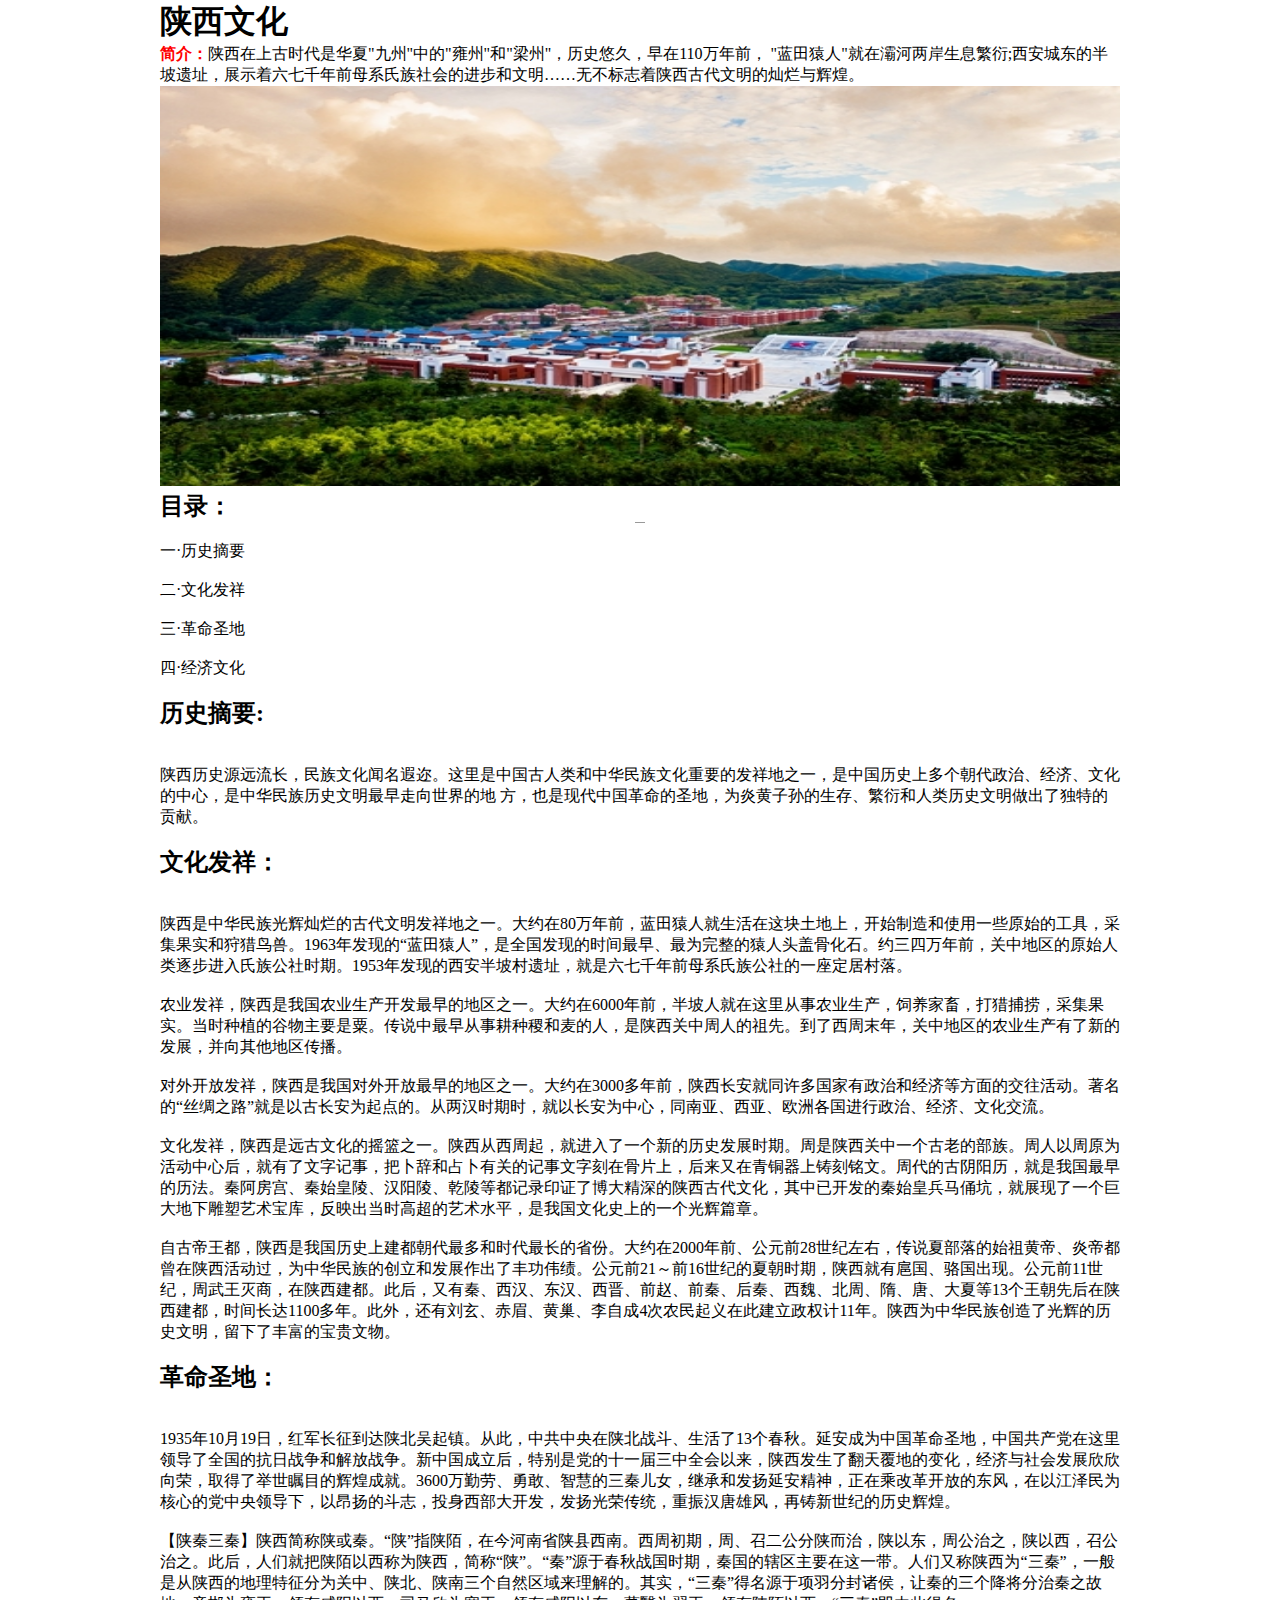
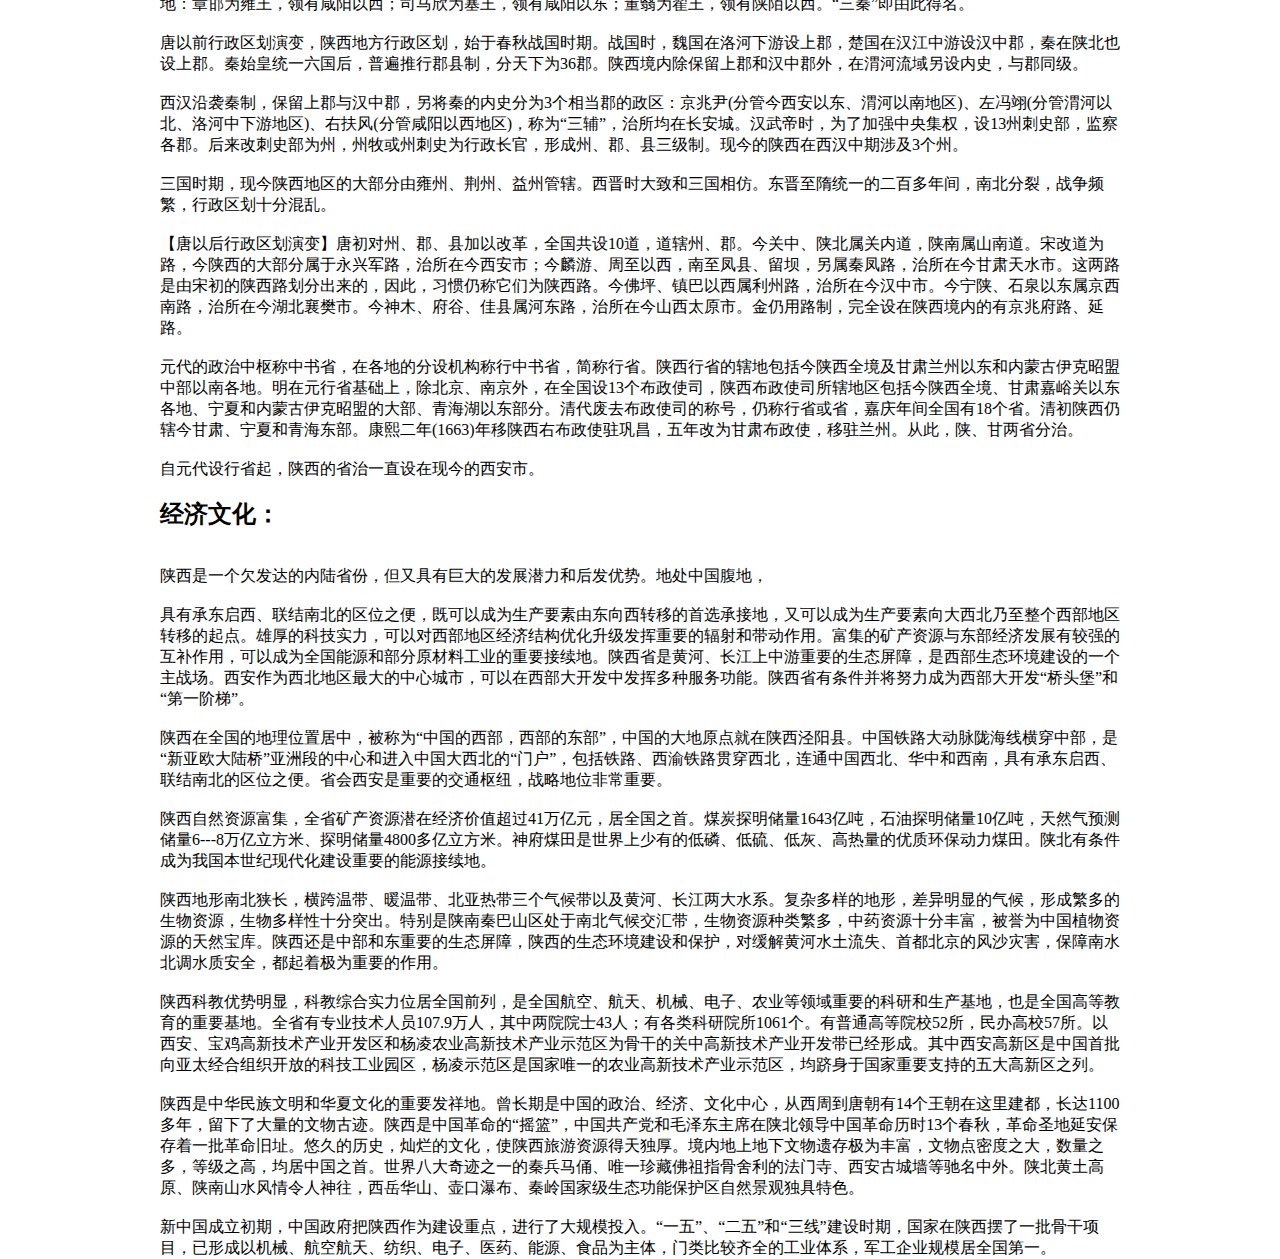
<file: 第三次作业（我的家乡——陕西）/new_file.html>
<!DOCTYPE html>
<html>
	<head>
		<meta charset="UTF-8">
		<title>文化</title>
	</head>
	<style>
		*{
			width: 960px;
			margin: 0 auto ;
		}
		</style>
	<body>
	<h1>陕西文化</h1>	
	<p><b class="a9"><font color="#FF0000">简介：</font></b>陕西在上古时代是华夏"九州"中的"雍州"和"梁州"，历史悠久，早在110万年前，
		"蓝田猿人"就在灞河两岸生息繁衍;西安城东的半坡遗址，展示着六七千年前母系氏族社会的进步和文明……无不标志着陕西古代文明的灿烂与辉煌。</p>	
    <div id="menu" style="width: 960px;"></div>
     <div align="left" style="background-color: aliceblue;"></div>
     <img height="400px" src="img/6.jpg" />
     <h2 style type="text/css" style="background-color: #000000;" style="color: blue;">目录：</h2>
     <div id="1" style="background-color: #999999;height:1px;width:10px;float;left;"></div>
     <br>一·历史摘要<br/>
     <br>二·文化发祥<br/>
     <br>三·革命圣地<br/>
     <br>四·经济文化<br/>
     <br style="color: blue;"><h2>历史摘要:</h3><br/>
     <br>陕西历史源远流长，民族文化闻名遐迩。这里是中国古人类和中华民族文化重要的发祥地之一，是中国历史上多个朝代政治、经济、文化的中心，是中华民族历史文明最早走向世界的地
          方，也是现代中国革命的圣地，为炎黄子孙的生存、繁衍和人类历史文明做出了独特的贡献。<br />
     <br><h2>文化发祥：</h4><br/>
     <br>陕西是中华民族光辉灿烂的古代文明发祥地之一。大约在80万年前，蓝田猿人就生活在这块土地上，开始制造和使用一些原始的工具，采集果实和狩猎鸟兽。1963年发现的“蓝田猿人”，是全国发现的时间最早、最为完整的猿人头盖骨化石。约三四万年前，关中地区的原始人类逐步进入氏族公社时期。1953年发现的西安半坡村遗址，就是六七千年前母系氏族公社的一座定居村落。

<br />
     <br>农业发祥，陕西是我国农业生产开发最早的地区之一。大约在6000年前，半坡人就在这里从事农业生产，饲养家畜，打猎捕捞，采集果实。当时种植的谷物主要是粟。传说中最早从事耕种稷和麦的人，是陕西关中周人的祖先。到了西周末年，关中地区的农业生产有了新的发展，并向其他地区传播。

<br />
     <br>对外开放发祥，陕西是我国对外开放最早的地区之一。大约在3000多年前，陕西长安就同许多国家有政治和经济等方面的交往活动。著名的“丝绸之路”就是以古长安为起点的。从两汉时期时，就以长安为中心，同南亚、西亚、欧洲各国进行政治、经济、文化交流。

<br />
     <br>  文化发祥，陕西是远古文化的摇篮之一。陕西从西周起，就进入了一个新的历史发展时期。周是陕西关中一个古老的部族。周人以周原为活动中心后，就有了文字记事，把卜辞和占卜有关的记事文字刻在骨片上，后来又在青铜器上铸刻铭文。周代的古阴阳历，就是我国最早的历法。秦阿房宫、秦始皇陵、汉阳陵、乾陵等都记录印证了博大精深的陕西古代文化，其中已开发的秦始皇兵马俑坑，就展现了一个巨大地下雕塑艺术宝库，反映出当时高超的艺术水平，是我国文化史上的一个光辉篇章。

<br />
     <br>  自古帝王都，陕西是我国历史上建都朝代最多和时代最长的省份。大约在2000年前、公元前28世纪左右，传说夏部落的始祖黄帝、炎帝都曾在陕西活动过，为中华民族的创立和发展作出了丰功伟绩。公元前21～前16世纪的夏朝时期，陕西就有扈国、骆国出现。公元前11世纪，周武王灭商，在陕西建都。此后，又有秦、西汉、东汉、西晋、前赵、前秦、后秦、西魏、北周、隋、唐、大夏等13个王朝先后在陕西建都，时间长达1100多年。此外，还有刘玄、赤眉、黄巢、李自成4次农民起义在此建立政权计11年。陕西为中华民族创造了光辉的历史文明，留下了丰富的宝贵文物。

<br />
    <br><h2>革命圣地：</h4><br/>
    <br>1935年10月19日，红军长征到达陕北吴起镇。从此，中共中央在陕北战斗、生活了13个春秋。延安成为中国革命圣地，中国共产党在这里领导了全国的抗日战争和解放战争。新中国成立后，特别是党的十一届三中全会以来，陕西发生了翻天覆地的变化，经济与社会发展欣欣向荣，取得了举世瞩目的辉煌成就。3600万勤劳、勇敢、智慧的三秦儿女，继承和发扬延安精神，正在乘改革开放的东风，在以江泽民为核心的党中央领导下，以昂扬的斗志，投身西部大开发，发扬光荣传统，重振汉唐雄风，再铸新世纪的历史辉煌。

<br />
    <br>【陕秦三秦】陕西简称陕或秦。“陕”指陕陌，在今河南省陕县西南。西周初期，周、召二公分陕而治，陕以东，周公治之，陕以西，召公治之。此后，人们就把陕陌以西称为陕西，简称“陕”。“秦”源于春秋战国时期，秦国的辖区主要在这一带。人们又称陕西为“三秦”，一般是从陕西的地理特征分为关中、陕北、陕南三个自然区域来理解的。其实，“三秦”得名源于项羽分封诸侯，让秦的三个降将分治秦之故地：章邯为雍王，领有咸阳以西；司马欣为塞王，领有咸阳以东；董翳为翟王，领有陕陌以西。“三秦”即由此得名。

<br />
    <br>唐以前行政区划演变，陕西地方行政区划，始于春秋战国时期。战国时，魏国在洛河下游设上郡，楚国在汉江中游设汉中郡，秦在陕北也设上郡。秦始皇统一六国后，普遍推行郡县制，分天下为36郡。陕西境内除保留上郡和汉中郡外，在渭河流域另设内史，与郡同级。

<br />
    <br>西汉沿袭秦制，保留上郡与汉中郡，另将秦的内史分为3个相当郡的政区：京兆尹(分管今西安以东、渭河以南地区)、左冯翊(分管渭河以北、洛河中下游地区)、右扶风(分管咸阳以西地区)，称为“三辅”，治所均在长安城。汉武帝时，为了加强中央集权，设13州刺史部，监察各郡。后来改刺史部为州，州牧或州刺史为行政长官，形成州、郡、县三级制。现今的陕西在西汉中期涉及3个州。

<br />
    <br>三国时期，现今陕西地区的大部分由雍州、荆州、益州管辖。西晋时大致和三国相仿。东晋至隋统一的二百多年间，南北分裂，战争频繁，行政区划十分混乱。

<br />
    <br>【唐以后行政区划演变】唐初对州、郡、县加以改革，全国共设10道，道辖州、郡。今关中、陕北属关内道，陕南属山南道。宋改道为路，今陕西的大部分属于永兴军路，治所在今西安市；今麟游、周至以西，南至凤县、留坝，另属秦凤路，治所在今甘肃天水市。这两路是由宋初的陕西路划分出来的，因此，习惯仍称它们为陕西路。今佛坪、镇巴以西属利州路，治所在今汉中市。今宁陕、石泉以东属京西南路，治所在今湖北襄樊市。今神木、府谷、佳县属河东路，治所在今山西太原市。金仍用路制，完全设在陕西境内的有京兆府路、延路。

<br />
    <br>元代的政治中枢称中书省，在各地的分设机构称行中书省，简称行省。陕西行省的辖地包括今陕西全境及甘肃兰州以东和内蒙古伊克昭盟中部以南各地。明在元行省基础上，除北京、南京外，在全国设13个布政使司，陕西布政使司所辖地区包括今陕西全境、甘肃嘉峪关以东各地、宁夏和内蒙古伊克昭盟的大部、青海湖以东部分。清代废去布政使司的称号，仍称行省或省，嘉庆年间全国有18个省。清初陕西仍辖今甘肃、宁夏和青海东部。康熙二年(1663)年移陕西右布政使驻巩昌，五年改为甘肃布政使，移驻兰州。从此，陕、甘两省分治。

<br />
    <br>自元代设行省起，陕西的省治一直设在现今的西安市。

<br />
    <br><h2>经济文化：</h2><br  />
     <br>陕西是一个欠发达的内陆省份，但又具有巨大的发展潜力和后发优势。地处中国腹地，

<br />
     <br>具有承东启西、联结南北的区位之便，既可以成为生产要素由东向西转移的首选承接地，又可以成为生产要素向大西北乃至整个西部地区转移的起点。雄厚的科技实力，可以对西部地区经济结构优化升级发挥重要的辐射和带动作用。富集的矿产资源与东部经济发展有较强的互补作用，可以成为全国能源和部分原材料工业的重要接续地。陕西省是黄河、长江上中游重要的生态屏障，是西部生态环境建设的一个主战场。西安作为西北地区最大的中心城市，可以在西部大开发中发挥多种服务功能。陕西省有条件并将努力成为西部大开发“桥头堡”和“第一阶梯”。

<br />
     <br>陕西在全国的地理位置居中，被称为“中国的西部，西部的东部”，中国的大地原点就在陕西泾阳县。中国铁路大动脉陇海线横穿中部，是“新亚欧大陆桥”亚洲段的中心和进入中国大西北的“门户”，包括铁路、西渝铁路贯穿西北，连通中国西北、华中和西南，具有承东启西、联结南北的区位之便。省会西安是重要的交通枢纽，战略地位非常重要。

<br />
     <br>陕西自然资源富集，全省矿产资源潜在经济价值超过41万亿元，居全国之首。煤炭探明储量1643亿吨，石油探明储量10亿吨，天然气预测储量6---8万亿立方米、探明储量4800多亿立方米。神府煤田是世界上少有的低磷、低硫、低灰、高热量的优质环保动力煤田。陕北有条件成为我国本世纪现代化建设重要的能源接续地。

<br />
     <br>陕西地形南北狭长，横跨温带、暖温带、北亚热带三个气候带以及黄河、长江两大水系。复杂多样的地形，差异明显的气候，形成繁多的生物资源，生物多样性十分突出。特别是陕南秦巴山区处于南北气候交汇带，生物资源种类繁多，中药资源十分丰富，被誉为中国植物资源的天然宝库。陕西还是中部和东重要的生态屏障，陕西的生态环境建设和保护，对缓解黄河水土流失、首都北京的风沙灾害，保障南水北调水质安全，都起着极为重要的作用。

<br />
     <br>陕西科教优势明显，科教综合实力位居全国前列，是全国航空、航天、机械、电子、农业等领域重要的科研和生产基地，也是全国高等教育的重要基地。全省有专业技术人员107.9万人，其中两院院士43人；有各类科研院所1061个。有普通高等院校52所，民办高校57所。以西安、宝鸡高新技术产业开发区和杨凌农业高新技术产业示范区为骨干的关中高新技术产业开发带已经形成。其中西安高新区是中国首批向亚太经合组织开放的科技工业园区，杨凌示范区是国家唯一的农业高新技术产业示范区，均跻身于国家重要支持的五大高新区之列。

<br />
     <br>陕西是中华民族文明和华夏文化的重要发祥地。曾长期是中国的政治、经济、文化中心，从西周到唐朝有14个王朝在这里建都，长达1100多年，留下了大量的文物古迹。陕西是中国革命的“摇篮”，中国共产党和毛泽东主席在陕北领导中国革命历时13个春秋，革命圣地延安保存着一批革命旧址。悠久的历史，灿烂的文化，使陕西旅游资源得天独厚。境内地上地下文物遗存极为丰富，文物点密度之大，数量之多，等级之高，均居中国之首。世界八大奇迹之一的秦兵马俑、唯一珍藏佛祖指骨舍利的法门寺、西安古城墙等驰名中外。陕北黄土高原、陕南山水风情令人神往，西岳华山、壶口瀑布、秦岭国家级生态功能保护区自然景观独具特色。

<br />
     <br>新中国成立初期，中国政府把陕西作为建设重点，进行了大规模投入。“一五”、“二五”和“三线”建设时期，国家在陕西摆了一批骨干项目，已形成以机械、航空航天、纺织、电子、医药、能源、食品为主体，门类比较齐全的工业体系，军工企业规模居全国第一。

<br />
     </div>
     
    </style>
	</body>
</html>
</file>
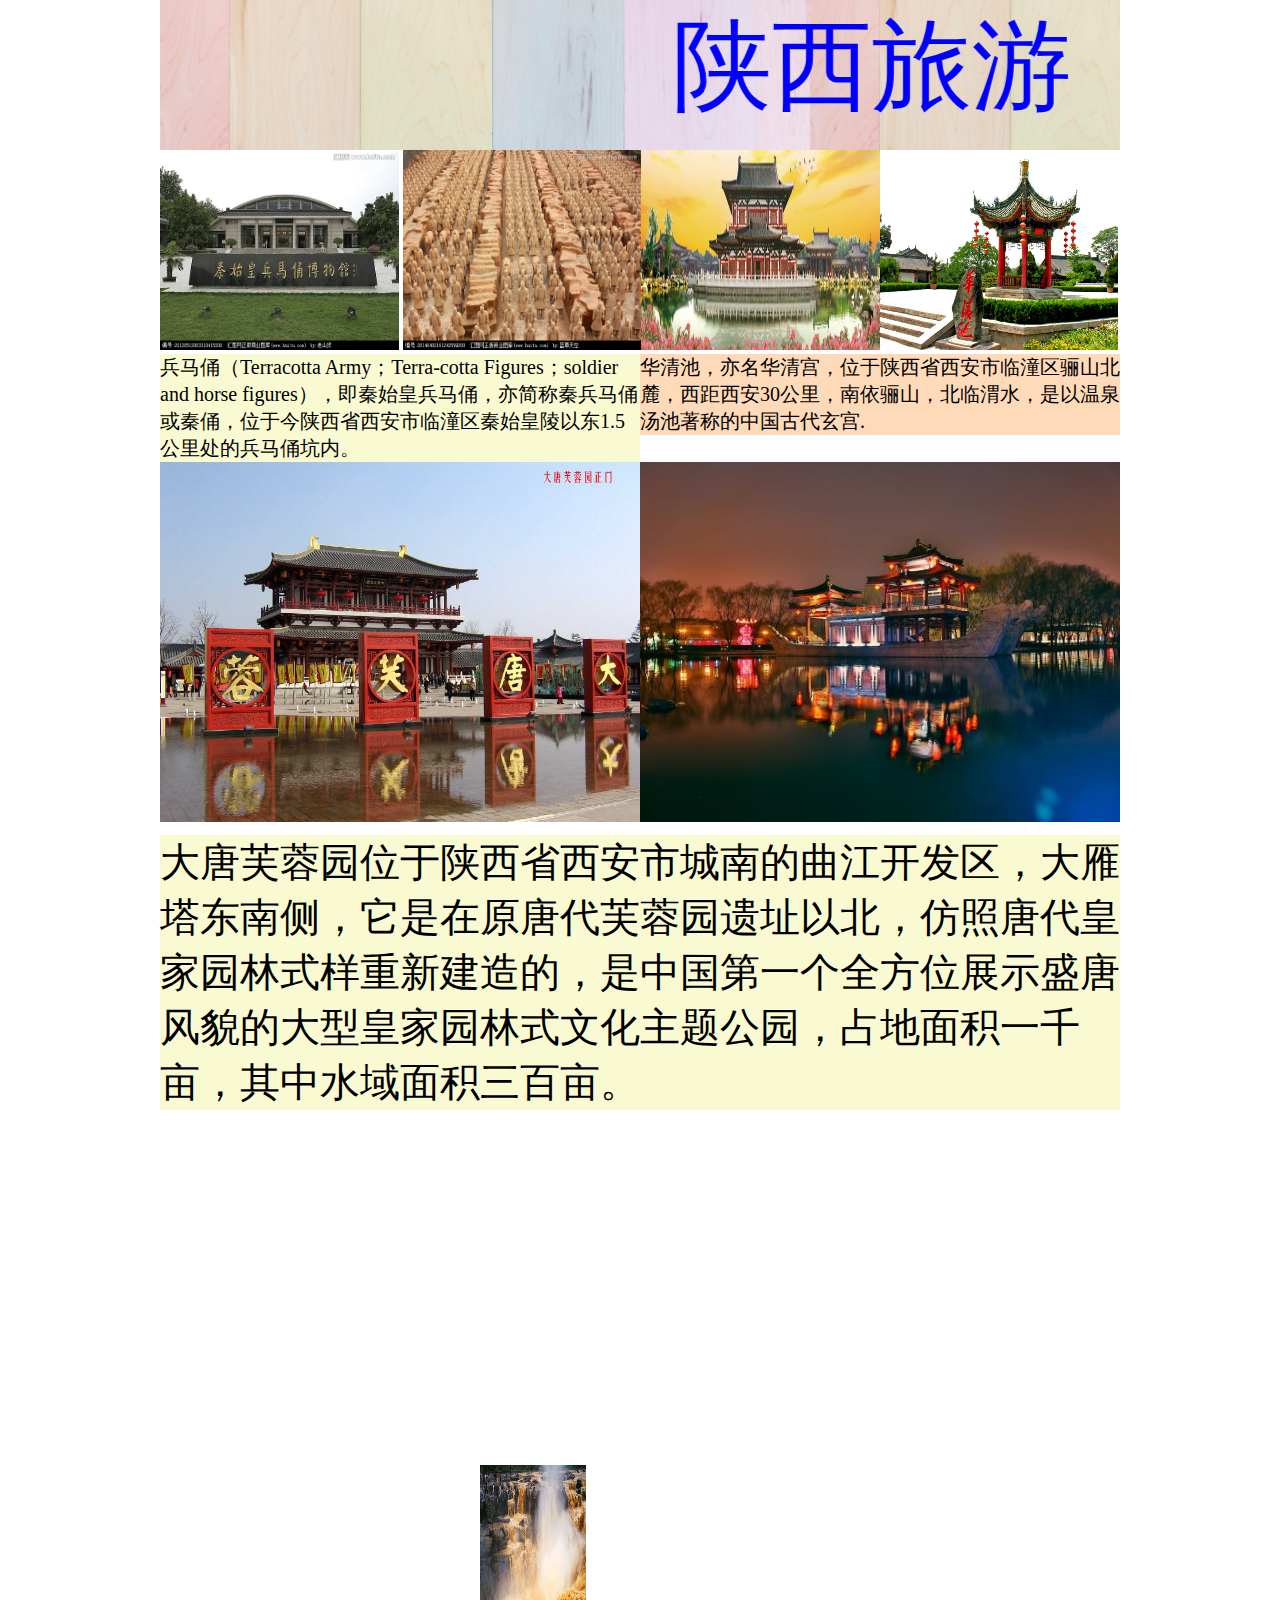
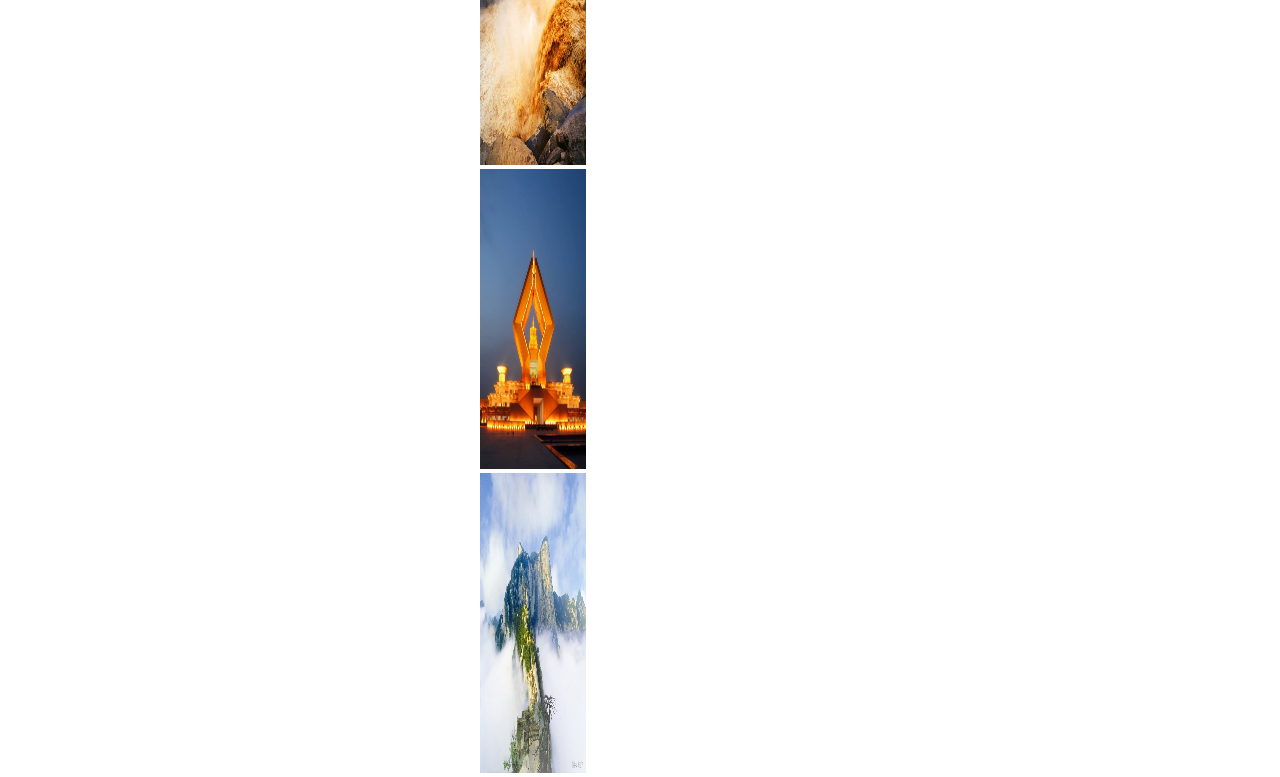
<file: 第三次作业（我的家乡——陕西）/旅游.html>
<!DOCTYPE html>
<html>
	<head>
		<meta charset="UTF-8">
		<title>旅游</title>
	</head>
	<style>
		*{
		width: 960px;	
		margin: 0 auto;	
		}
	   .d1{
	   	background-image: url(img/梵蒂冈.jpg);
	   	height: 150px;
	   	width: 100%;
	   	font-size: 100px;
	   	text-align: center;
	   	color: blue;
	   }
		img.i1{
			height: 200px;
			width: 24.85%; 
		}
		img.i4{
			height: 300px;
			width: 33%;
			top: -100px;
		}
		
		#d1{
			width: 480px;
			overflow: hidden;
			float: left;
			font-size: 20px;
			background-color: lightgoldenrodyellow;
		}
		#d2{
			width: 480px;
			overflow: hidden;
			float: right;
			font-size: 20px;
			background-color:peachpuff ;
		}
		#d3,.i2{
			width: 480px;
			position: relative;
			left: -120px;
		}
		#d4,.i3{
			width: 480px;
			position: relative;
			left: 120px;
			top: -182px;
		}
		#d5{
			position: relative;
			width: 960px;
			top: -355px;
			font-size: 40px;
			background-color: #FAFAD2;
		}
		#d6{
			width: 320px;
			overflow: hidden;
			}
	</style>
	<body>
	<div class="d1"><marquee behavior="alternate">陕西旅游</marquee></div>
	<span><img class="i1" src="img/秦始皇兵马俑.jpg"> </span><span><img class="i1" src="img/秦始皇兵马俑1.jpg" ></span><span><img class="i1" src="img/华清池0.jpg"></span><span><img class="i1" src="img/华清池.jpg"> </span>
	<div id="d1">兵马俑（Terracotta Army；Terra-cotta Figures；soldier and horse figures），即秦始皇兵马俑，亦简称秦兵马俑或秦俑，位于今陕西省西安市临潼区秦始皇陵以东1.5公里处的兵马俑坑内。</div>
	<div id="d2">华清池，亦名华清宫，位于陕西省西安市临潼区骊山北麓，西距西安30公里，南依骊山，北临渭水，是以温泉汤池著称的中国古代玄宫.</div>
	<div id="d3"><img class="i2" src="img/大唐芙蓉园.jpg" ></div>
	<div id="d4"><img class="i3" src="img/大唐芙蓉园2.jpg" ></div>
	<div id="d5">大唐芙蓉园位于陕西省西安市城南的曲江开发区，大雁塔东南侧，它是在原唐代芙蓉园遗址以北，仿照唐代皇家园林式样重新建造的，是中国第一个全方位展示盛唐风貌的大型皇家园林式文化主题公园，占地面积一千亩，其中水域面积三百亩。</div>
	<span><div id="d6"><img class="i4" src="img/壶口瀑布7.jpg"></div></span>
	<span><div id="d6"><img class="i4" src="img/法门寺c.jpg" ></div></span>
	<span><div id="d6"><img class="i4" src="img/华山7.jpg" ></div></span>
	</body>

</html>
</file>
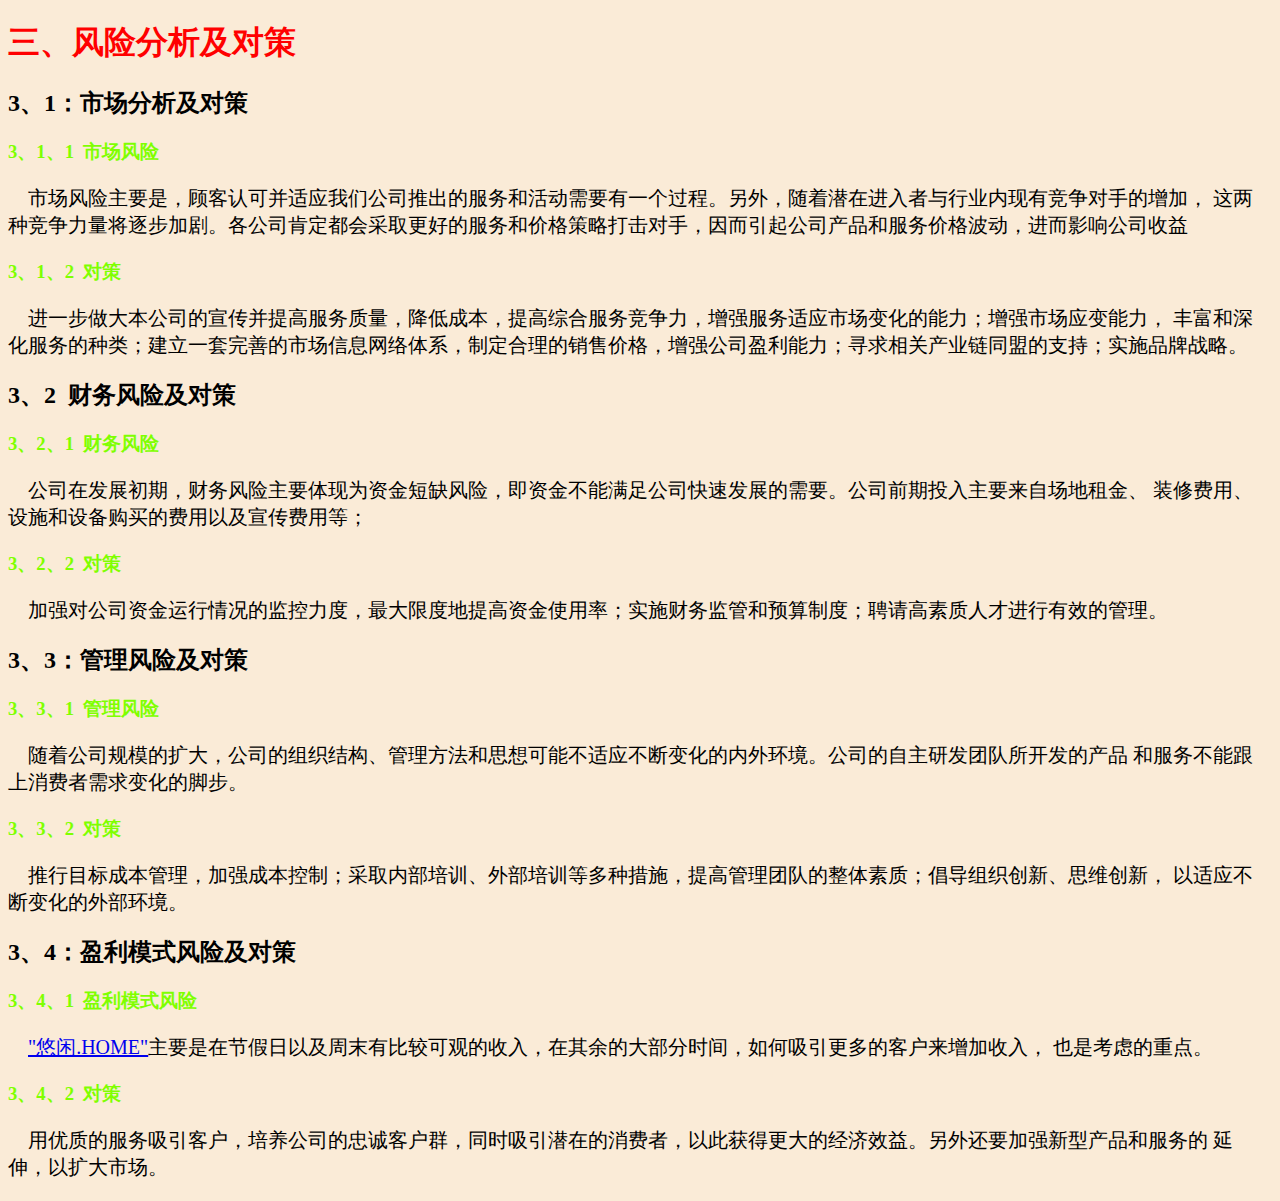
<file: 第九次作业(策划书)/3.html>
<!DOCTYPE html>
<html>
	<head>
		<meta charset="UTF-8">
		<title></title>
	</head>
	<body bgcolor="antiquewhite">
		<div class="zhuti1">
			<h1 style="color: #FF0000;">三、风险分析及对策</h1>
<h2>3、1：市场分析及对策</h2>
<h3 style="color: chartreuse;">3、1、1&nbsp;&nbsp;市场风险</h3>
<p style="font-size: 20px;">&nbsp;&nbsp;&nbsp;&nbsp;市场风险主要是，顾客认可并适应我们公司推出的服务和活动需要有一个过程。另外，随着潜在进入者与行业内现有竞争对手的增加，
	这两种竞争力量将逐步加剧。各公司肯定都会采取更好的服务和价格策略打击对手，因而引起公司产品和服务价格波动，进而影响公司收益</p>
<h3 style="color: chartreuse;">3、1、2&nbsp;&nbsp;对策</h3>
<p style="font-size: 20px;">&nbsp;&nbsp;&nbsp;&nbsp;进一步做大本公司的宣传并提高服务质量，降低成本，提高综合服务竞争力，增强服务适应市场变化的能力；增强市场应变能力，
	丰富和深化服务的种类；建立一套完善的市场信息网络体系，制定合理的销售价格，增强公司盈利能力；寻求相关产业链同盟的支持；实施品牌战略。</p>
<h2>3、2&nbsp;&nbsp;财务风险及对策</h2>
<h3 style="color: chartreuse;">3、2、1&nbsp;&nbsp;财务风险</h3>
<p style="font-size: 20px;">&nbsp;&nbsp;&nbsp;&nbsp;公司在发展初期，财务风险主要体现为资金短缺风险，即资金不能满足公司快速发展的需要。公司前期投入主要来自场地租金、
	装修费用、设施和设备购买的费用以及宣传费用等；</p>
<h3 style="color: chartreuse;">3、2、2&nbsp;&nbsp;对策</h3>
<p style="font-size: 20px;">&nbsp;&nbsp;&nbsp;&nbsp;加强对公司资金运行情况的监控力度，最大限度地提高资金使用率；实施财务监管和预算制度；聘请高素质人才进行有效的管理。
</p>
<h2>3、3：管理风险及对策</h2>
<h3 style="color: chartreuse;">3、3、1&nbsp;&nbsp;管理风险</h3>
<p style="font-size: 20px;">&nbsp;&nbsp;&nbsp;&nbsp;随着公司规模的扩大，公司的组织结构、管理方法和思想可能不适应不断变化的内外环境。公司的自主研发团队所开发的产品
	和服务不能跟上消费者需求变化的脚步。</p>
<h3 style="color: chartreuse;">3、3、2&nbsp;&nbsp;对策</h3>
<p style="font-size: 20px;">&nbsp;&nbsp;&nbsp;&nbsp;推行目标成本管理，加强成本控制；采取内部培训、外部培训等多种措施，提高管理团队的整体素质；倡导组织创新、思维创新，
以适应不断变化的外部环境。</p>
<h2>3、4：盈利模式风险及对策</h2>
<h3 style="color: chartreuse;">3、4、1&nbsp;&nbsp;盈利模式风险</h3>
<p style="font-size: 20px;">&nbsp;&nbsp;&nbsp;&nbsp;<a href="#">"悠闲.HOME"</a>主要是在节假日以及周末有比较可观的收入，在其余的大部分时间，如何吸引更多的客户来增加收入，
	也是考虑的重点。</p>
<h3 style="color: chartreuse;">3、4、2&nbsp;&nbsp;对策</h3>
<p style="font-size: 20px;">&nbsp;&nbsp;&nbsp;&nbsp;用优质的服务吸引客户，培养公司的忠诚客户群，同时吸引潜在的消费者，以此获得更大的经济效益。另外还要加强新型产品和服务的
	延伸，以扩大市场。</p>
		</div>
	<body>
	</body>
</html>
</file>
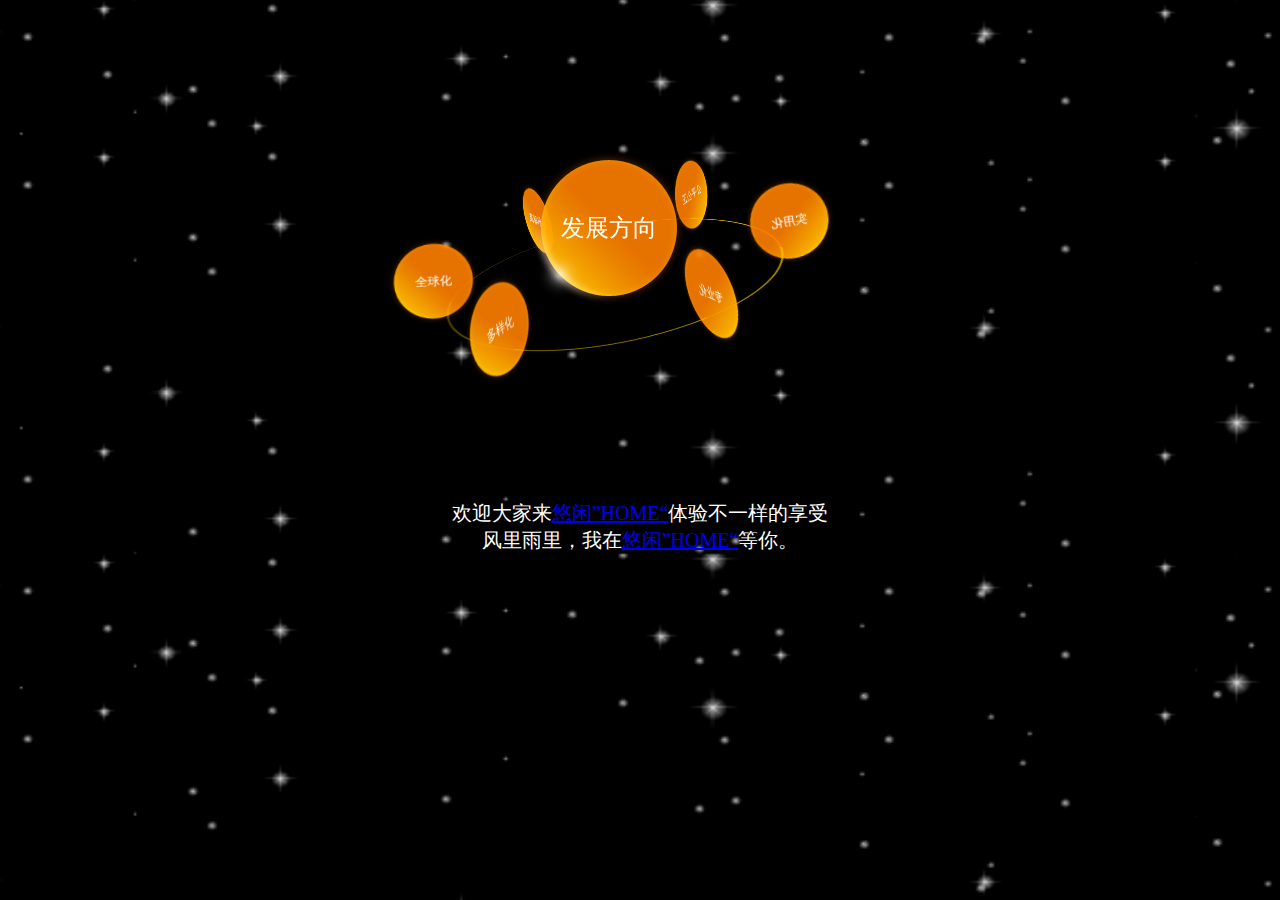
<file: 第九次作业(策划书)/5.html>
<!DOCTYPE html>
<html lang="en">
<head>
<meta charset="UTF-8">
<title>CSS3星系轨道3D环绕旋转代码</title>
<link rel="stylesheet" type="text/css" href="css/css.css">
<style>
	body{
		background-image: url(img/淘宝背景图片.gif);
		background-size: 100% 100%;
	}
</style>
</head>
<body>
<div class="ui_base u_p3d">
	<div class="ball_c">发展方向</div>
	<div class="base u_p3d">
		<div class="pan"></div>
		<div class="ball_base u_p3d ball_1">
			<div class="ball">全球化</div>
		</div>
		<div class="ball_base u_p3d ball_2">
			<div class="ball">多样化</div>
		</div>
		<div class="ball_base u_p3d ball_3">
			<div class="ball">专业化</div>
		</div>
		<div class="ball_base u_p3d ball_4">
			<div class="ball">实用化</div>
		</div>
		<div class="ball_base u_p3d ball_5">
			<div class="ball">公平公正</div>
		</div>
		<div class="ball_base u_p3d ball_6">
			<div class="ball">高标准化</div>
		</div>
	</div>
</div>
<div align="center" style="margin-top: 400px;">
<p style="font-size: 20px; color: white;" >欢迎大家来<a href="#">悠闲”HOME“</a>体验不一样的享受</p>
<p  style="font-size: 20px; color: white;">风里雨里，我在<a href="#">悠闲”HOME“</a>等你。</p>
</div>
</body>
</html>
</file>
<file: 第九次作业(策划书)/css/css.css>
*{margin:0;padding:0;list-style:none;}
body{background:#d45a00;font-family:microsoft yahei;}
@-webkit-keyframes cir1 {
  0% {
    -webkit-transform: rotateY(0deg) rotateZ(10deg);
  }
  100% {
    -webkit-transform: rotateY(-360deg) rotateZ(10deg);
  }
}
@keyframes cir1 {
  0% {
    transform: rotateY(0deg) rotateZ(10deg);
  }
  100% {
    transform: rotateY(-360deg) rotateZ(10deg);
  }
}
@-webkit-keyframes cir2 {
  0% {
    -webkit-transform: rotateY(-60deg) rotateZ(10deg);
  }
  100% {
    -webkit-transform: rotateY(-420deg) rotateZ(10deg);
  }
}
@keyframes cir2 {
  0% {
    transform: rotateY(-60deg) rotateZ(10deg);
  }
  100% {
    transform: rotateY(-420deg) rotateZ(10deg);
  }
}
@-webkit-keyframes cir3 {
  0% {
    -webkit-transform: rotateY(-120deg) rotateZ(10deg);
  }
  100% {
    -webkit-transform: rotateY(-480deg) rotateZ(10deg);
  }
}
@keyframes cir3 {
  0% {
    transform: rotateY(-120deg) rotateZ(10deg);
  }
  100% {
    transform: rotateY(-480deg) rotateZ(10deg);
  }
}
@-webkit-keyframes cir4 {
  0% {
    -webkit-transform: rotateY(-180deg) rotateZ(10deg);
  }
  100% {
    -webkit-transform: rotateY(-540deg) rotateZ(10deg);
  }
}
@keyframes cir4 {
  0% {
    transform: rotateY(-180deg) rotateZ(10deg);
  }
  100% {
    transform: rotateY(-540deg) rotateZ(10deg);
  }
}
@-webkit-keyframes cir5 {
  0% {
    -webkit-transform: rotateY(-240deg) rotateZ(10deg);
  }
  100% {
    -webkit-transform: rotateY(-600deg) rotateZ(10deg);
  }
}
@keyframes cir5 {
  0% {
    transform: rotateY(-240deg) rotateZ(10deg);
  }
  100% {
    transform: rotateY(-600deg) rotateZ(10deg);
  }
}
@-webkit-keyframes cir6 {
  0% {
    -webkit-transform: rotateY(-300deg) rotateZ(10deg);
  }
  100% {
    -webkit-transform: rotateY(-660deg) rotateZ(10deg);
  }
}
@keyframes cir6 {
  0% {
    transform: rotateY(-300deg) rotateZ(10deg);
  }
  100% {
    transform: rotateY(-660deg) rotateZ(10deg);
  }
}
@keyframes cir {
  0% {
    transform: rotateX(80deg) rotateY(-10deg) rotateZ(0deg);
  }
  100% {
    transform: rotateX(80deg) rotateY(-10deg) rotateZ(-360deg);
  }
}
@keyframes cir_p {
  0% {
    transform: rotateZ(0deg);
  }
  100% {
    transform: rotateZ(-360deg);
  }
}
@-webkit-keyframes cir {
  0% {
    -webkit-transform: rotateX(80deg) rotateY(-10deg) rotateZ(0deg);
  }
  100% {
    -webkit-transform: rotateX(80deg) rotateY(-10deg) rotateZ(-360deg);
  }
}
@-webkit-keyframes cir_p {
  0% {
    -webkit-transform: rotateZ(0deg);
  }
  100% {
    -webkit-transform: rotateZ(-360deg);
  }
}

.u_p3d{
    -webkit-transform-style: preserve-3d !important;
    transform-style: preserve-3d !important;
}

.ui_base {
    position: relative;
    width: 400px;
    height: 0px;
    margin:100px auto;
    -webkit-perspective: 1000px;
    -webkit-perspective-origin: 50% 0%;
    perspective: 1000px;
    perspective-origin: 50% 0%;
}
.base{
	-webkit-transform: rotateX(80deg) rotateY(-10deg);
    transform: rotateX(80deg) rotateY(-10deg);
    position: relative;
    width: 350px;
    height: 350px;
    -webkit-backface-visibility: hidden;
    backface-visibility: hidden;
    animation: cir 10s linear 0s infinite;
}
.ball_base {
    -webkit-transform-origin: 225px 0px;
    transform-origin: 225px 0px;
    position: absolute;
    top: 175px;
    left: -50px;
    width: 225px;
    height: 127px;
}
.ball{
	-webkit-transition:all 2s ease-out 0ms;
	transition:all 2s ease-out 0ms;
	-webkit-transform-origin: 50% 50%;
    transform-origin: 50% 50%;
	position: absolute;
	width: 90px;
	height: 90px;
	line-height: 90px;
	text-align: center;
	background-image: url(../images/ball_around.png);
	background-size: 100% 100%;
	left: 0px;
	top: 0px;
	color: rgba(255, 255, 255, 0);
	font-size: 12px;
	opacity: 1;
	overflow: hidden;
}
		
.ball_c {
    -webkit-transform-origin: 50% 50%;
    transform-origin: 50% 50%;
    position: absolute;
    width: 157px;
    height: 157px;
    line-height: 157px;
    text-align: center;
    background-image: url(../images/ball_center.png);
    left: 90px;
    top: 50px;
    color: #fff;
    font-size: 24px;
}

.pan {
    position: absolute;
    width: 100%;
    height: 100%;
    background-image: url("../images/c.png");
    background-size: 100% 100%;
    -webkit-animation: cir_p 5s linear 0s infinite;
	animation: cir_p 5s linear 0s infinite;
}

.ball {
    color: #fff;
    opacity: 1;
}

.ball_1 .ball {
    transform: rotateY(10deg) rotateZ(10deg);
    animation: cir1 10s linear 0s infinite;
    -webkit-transition-delay: 1100ms !important;
	transition-delay: 1100ms !important;
}
.ball_2 .ball {
    -webkit-animation: cir2 10s linear 0s infinite;
		animation: cir2 10s linear 0s infinite;
		-webkit-transition-delay: 900ms !important;
	transition-delay: 900ms !important;
}
.ball_3 .ball {
    -webkit-animation: cir3 10s linear 0s infinite;
	animation: cir3 10s linear 0s infinite;
	-webkit-transition-delay: 700ms !important;
	transition-delay: 700ms !important;
}
.ball_4 .ball {
	-webkit-animation: cir4 10s linear 0s infinite;
	animation: cir4 10s linear 0s infinite;
	-webkit-transition-delay: 500ms !important;
	transition-delay: 500ms !important;
}
.ball_5 .ball {
	-webkit-animation: cir5 10s linear 0s infinite;
	animation: cir5 10s linear 0s infinite;
	-webkit-transition-delay: 300ms !important;
	transition-delay: 300ms !important;
}
.ball_6 .ball {
    -webkit-animation: cir6 10s linear 0s infinite;
	animation: cir6 10s linear 0s infinite;
	-webkit-transition-delay: 100ms !important;
		transition-delay: 100ms !important;
}

.ball_1 {
    -webkit-transform: rotateX(-90deg) rotateY(0deg) translateY(-70px);
    transform: rotateX(-90deg) rotateY(0deg) translateY(-70px);
}
.ball_2 {
    -webkit-transform: rotateX(-90deg) rotateY(60deg) translateY(-70px);
    transform: rotateX(-90deg) rotateY(60deg) translateY(-70px);
}
.ball_3 {
    -webkit-transform: rotateX(-90deg) rotateY(120deg) translateY(-70px);
    transform: rotateX(-90deg) rotateY(120deg) translateY(-70px);
}
.ball_4 {
    -webkit-transform: rotateX(-90deg) rotateY(180deg) translateY(-70px);
    transform: rotateX(-90deg) rotateY(180deg) translateY(-70px);
}
.ball_5 {
    -webkit-transform: rotateX(-90deg) rotateY(240deg) translateY(-70px);
	transform: rotateX(-90deg) rotateY(240deg) translateY(-70px);
}
.ball_6 {
	-webkit-transform: rotateX(-90deg) rotateY(300deg) translateY(-70px);
    transform: rotateX(-90deg) rotateY(300deg) translateY(-70px);
}
</file>
